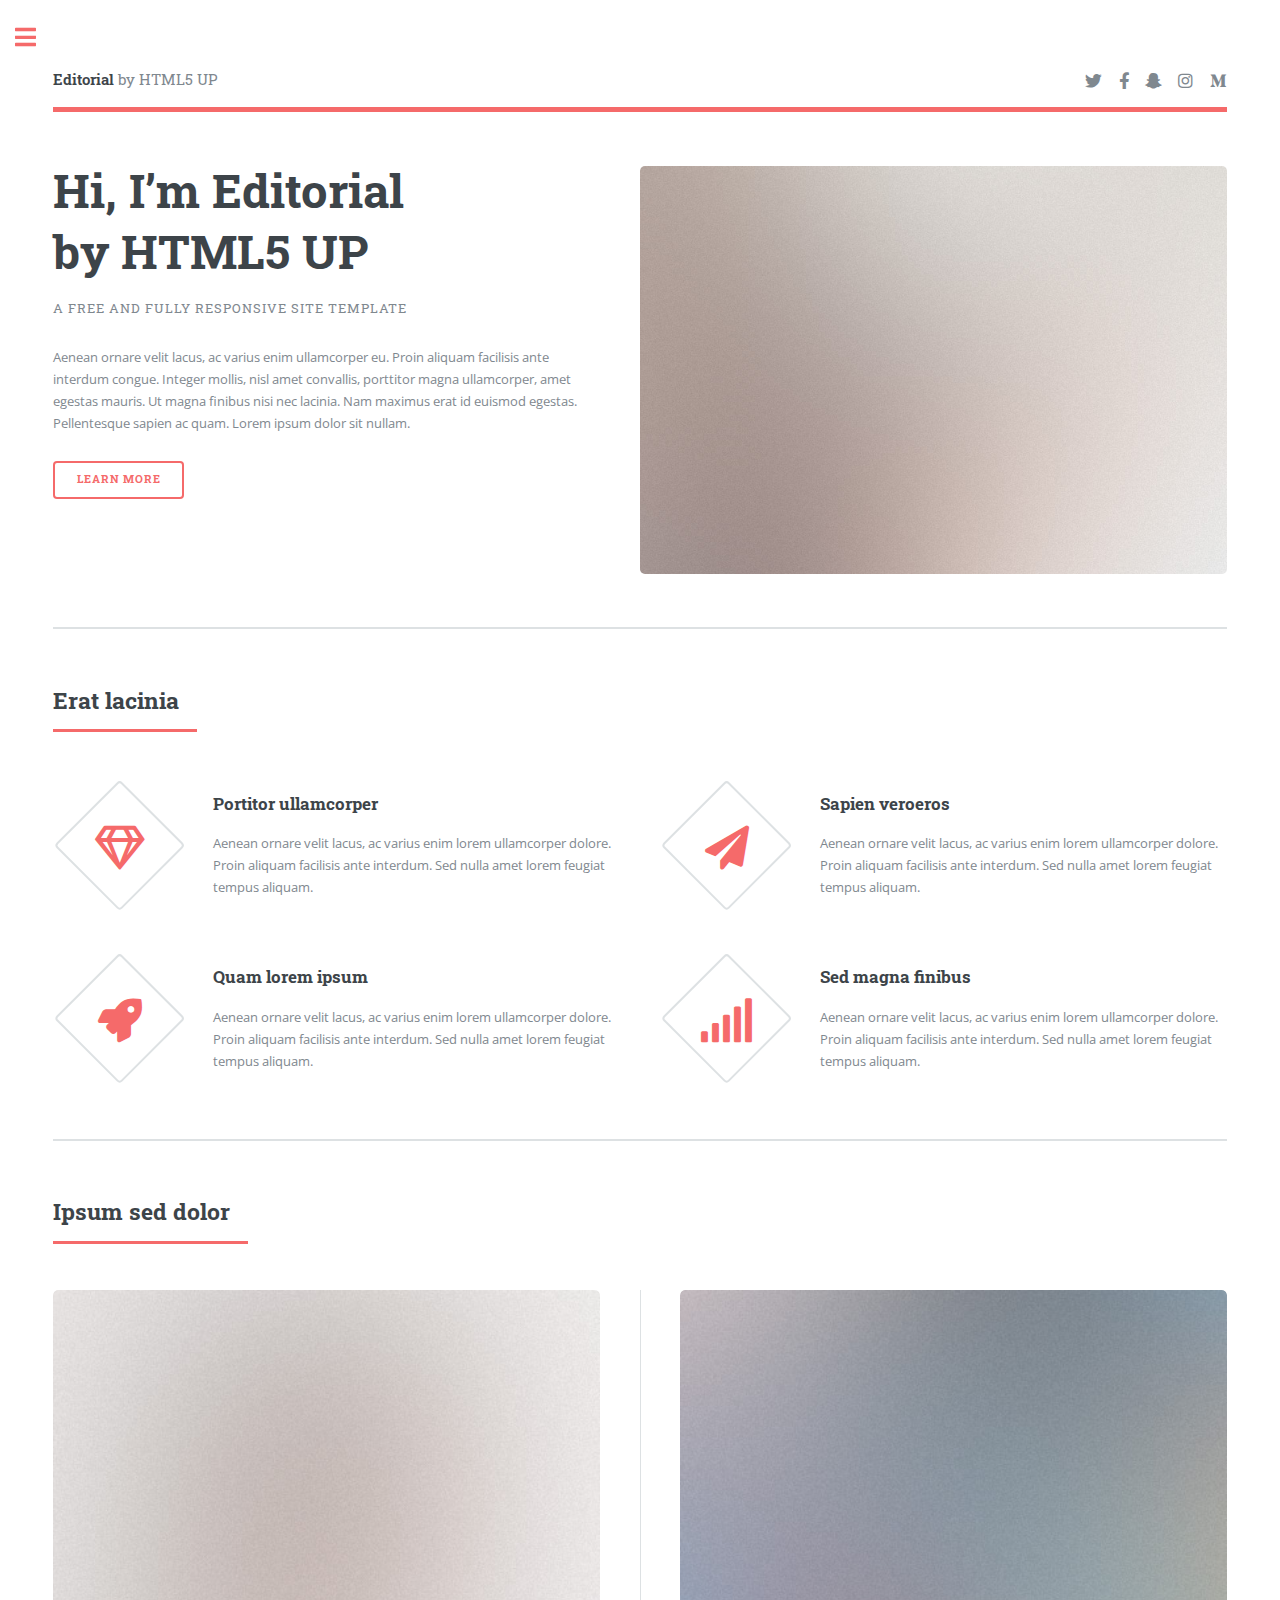
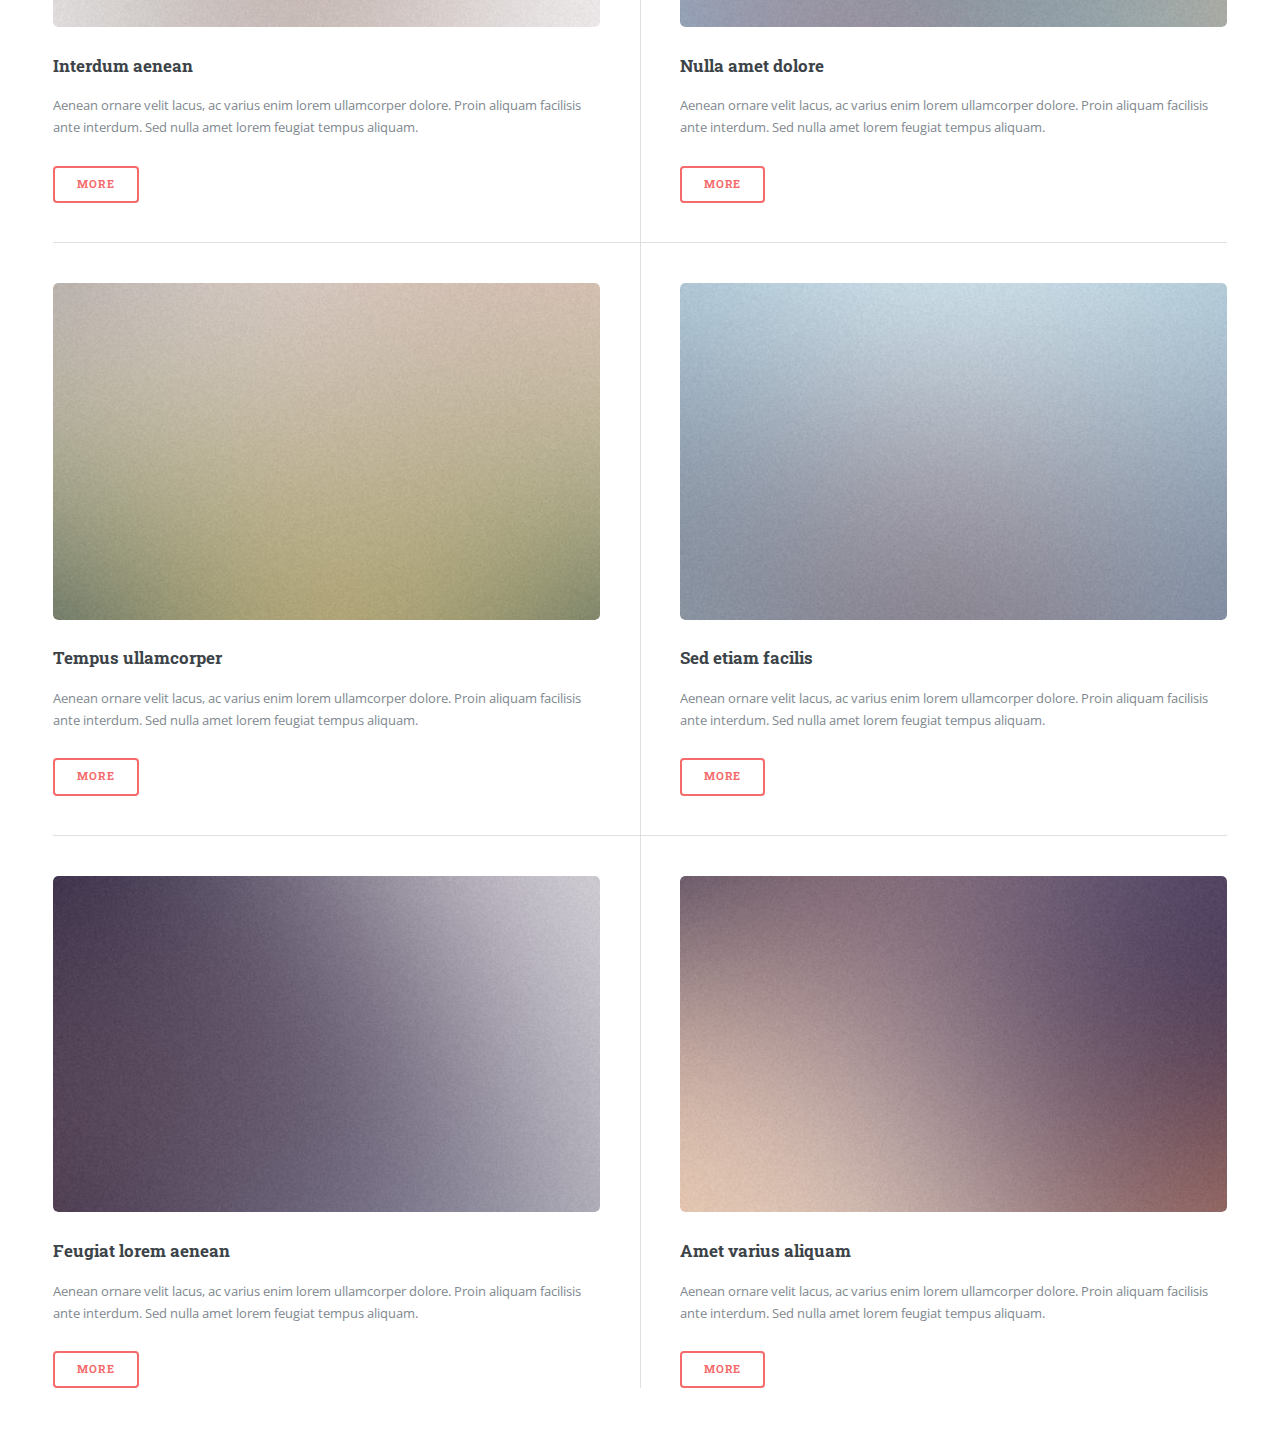
<file: index.html>
<!DOCTYPE HTML>
<!--
	Editorial by HTML5 UP
	html5up.net | @ajlkn
	Free for personal and commercial use under the CCA 3.0 license (html5up.net/license)
-->
<html>
	<head>
		<title>Editorial by HTML5 UP</title>
		<meta charset="utf-8" />
		<meta name="viewport" content="width=device-width, initial-scale=1, user-scalable=no" />
		<link rel="stylesheet" href="assets/css/main.css" />
	</head>
	<body class="is-preload">

		<!-- Wrapper -->
			<div id="wrapper">

				<!-- Main -->
					<div id="main">
						<div class="inner">

							<!-- Header -->
								<header id="header">
									<a href="index.html" class="logo"><strong>Editorial</strong> by HTML5 UP</a>
									<ul class="icons">
										<li><a href="#" class="icon brands fa-twitter"><span class="label">Twitter</span></a></li>
										<li><a href="#" class="icon brands fa-facebook-f"><span class="label">Facebook</span></a></li>
										<li><a href="#" class="icon brands fa-snapchat-ghost"><span class="label">Snapchat</span></a></li>
										<li><a href="#" class="icon brands fa-instagram"><span class="label">Instagram</span></a></li>
										<li><a href="#" class="icon brands fa-medium-m"><span class="label">Medium</span></a></li>
									</ul>
								</header>

							<!-- Banner -->
								<section id="banner">
									<div class="content">
										<header>
											<h1>Hi, I’m Editorial<br />
											by HTML5 UP</h1>
											<p>A free and fully responsive site template</p>
										</header>
										<p>Aenean ornare velit lacus, ac varius enim ullamcorper eu. Proin aliquam facilisis ante interdum congue. Integer mollis, nisl amet convallis, porttitor magna ullamcorper, amet egestas mauris. Ut magna finibus nisi nec lacinia. Nam maximus erat id euismod egestas. Pellentesque sapien ac quam. Lorem ipsum dolor sit nullam.</p>
										<ul class="actions">
											<li><a href="#" class="button big">Learn More</a></li>
										</ul>
									</div>
									<span class="image object">
										<img src="images/pic10.jpg" alt="" />
									</span>
								</section>

							<!-- Section -->
								<section>
									<header class="major">
										<h2>Erat lacinia</h2>
									</header>
									<div class="features">
										<article>
											<span class="icon fa-gem"></span>
											<div class="content">
												<h3>Portitor ullamcorper</h3>
												<p>Aenean ornare velit lacus, ac varius enim lorem ullamcorper dolore. Proin aliquam facilisis ante interdum. Sed nulla amet lorem feugiat tempus aliquam.</p>
											</div>
										</article>
										<article>
											<span class="icon solid fa-paper-plane"></span>
											<div class="content">
												<h3>Sapien veroeros</h3>
												<p>Aenean ornare velit lacus, ac varius enim lorem ullamcorper dolore. Proin aliquam facilisis ante interdum. Sed nulla amet lorem feugiat tempus aliquam.</p>
											</div>
										</article>
										<article>
											<span class="icon solid fa-rocket"></span>
											<div class="content">
												<h3>Quam lorem ipsum</h3>
												<p>Aenean ornare velit lacus, ac varius enim lorem ullamcorper dolore. Proin aliquam facilisis ante interdum. Sed nulla amet lorem feugiat tempus aliquam.</p>
											</div>
										</article>
										<article>
											<span class="icon solid fa-signal"></span>
											<div class="content">
												<h3>Sed magna finibus</h3>
												<p>Aenean ornare velit lacus, ac varius enim lorem ullamcorper dolore. Proin aliquam facilisis ante interdum. Sed nulla amet lorem feugiat tempus aliquam.</p>
											</div>
										</article>
									</div>
								</section>

							<!-- Section -->
								<section>
									<header class="major">
										<h2>Ipsum sed dolor</h2>
									</header>
									<div class="posts">
										<article>
											<a href="#" class="image"><img src="images/pic01.jpg" alt="" /></a>
											<h3>Interdum aenean</h3>
											<p>Aenean ornare velit lacus, ac varius enim lorem ullamcorper dolore. Proin aliquam facilisis ante interdum. Sed nulla amet lorem feugiat tempus aliquam.</p>
											<ul class="actions">
												<li><a href="#" class="button">More</a></li>
											</ul>
										</article>
										<article>
											<a href="#" class="image"><img src="images/pic02.jpg" alt="" /></a>
											<h3>Nulla amet dolore</h3>
											<p>Aenean ornare velit lacus, ac varius enim lorem ullamcorper dolore. Proin aliquam facilisis ante interdum. Sed nulla amet lorem feugiat tempus aliquam.</p>
											<ul class="actions">
												<li><a href="#" class="button">More</a></li>
											</ul>
										</article>
										<article>
											<a href="#" class="image"><img src="images/pic03.jpg" alt="" /></a>
											<h3>Tempus ullamcorper</h3>
											<p>Aenean ornare velit lacus, ac varius enim lorem ullamcorper dolore. Proin aliquam facilisis ante interdum. Sed nulla amet lorem feugiat tempus aliquam.</p>
											<ul class="actions">
												<li><a href="#" class="button">More</a></li>
											</ul>
										</article>
										<article>
											<a href="#" class="image"><img src="images/pic04.jpg" alt="" /></a>
											<h3>Sed etiam facilis</h3>
											<p>Aenean ornare velit lacus, ac varius enim lorem ullamcorper dolore. Proin aliquam facilisis ante interdum. Sed nulla amet lorem feugiat tempus aliquam.</p>
											<ul class="actions">
												<li><a href="#" class="button">More</a></li>
											</ul>
										</article>
										<article>
											<a href="#" class="image"><img src="images/pic05.jpg" alt="" /></a>
											<h3>Feugiat lorem aenean</h3>
											<p>Aenean ornare velit lacus, ac varius enim lorem ullamcorper dolore. Proin aliquam facilisis ante interdum. Sed nulla amet lorem feugiat tempus aliquam.</p>
											<ul class="actions">
												<li><a href="#" class="button">More</a></li>
											</ul>
										</article>
										<article>
											<a href="#" class="image"><img src="images/pic06.jpg" alt="" /></a>
											<h3>Amet varius aliquam</h3>
											<p>Aenean ornare velit lacus, ac varius enim lorem ullamcorper dolore. Proin aliquam facilisis ante interdum. Sed nulla amet lorem feugiat tempus aliquam.</p>
											<ul class="actions">
												<li><a href="#" class="button">More</a></li>
											</ul>
										</article>
									</div>
								</section>

						</div>
					</div>

				<!-- Sidebar -->
					<div id="sidebar">
						<div class="inner">

							<!-- Search -->
								<section id="search" class="alt">
									<form method="post" action="#">
										<input type="text" name="query" id="query" placeholder="Search" />
									</form>
								</section>

							<!-- Menu -->
								<nav id="menu">
									<header class="major">
										<h2>Menu</h2>
									</header>
									<ul>
										<li><a href="index.html">Homepage</a></li>
										<li><a href="generic.html">Generic</a></li>
										<li><a href="elements.html">Elements</a></li>
										<li>
											<span class="opener">Submenu</span>
											<ul>
												<li><a href="#">Lorem Dolor</a></li>
												<li><a href="#">Ipsum Adipiscing</a></li>
												<li><a href="#">Tempus Magna</a></li>
												<li><a href="#">Feugiat Veroeros</a></li>
											</ul>
										</li>
										<li><a href="#">Etiam Dolore</a></li>
										<li><a href="#">Adipiscing</a></li>
										<li>
											<span class="opener">Another Submenu</span>
											<ul>
												<li><a href="#">Lorem Dolor</a></li>
												<li><a href="#">Ipsum Adipiscing</a></li>
												<li><a href="#">Tempus Magna</a></li>
												<li><a href="#">Feugiat Veroeros</a></li>
											</ul>
										</li>
										<li><a href="#">Maximus Erat</a></li>
										<li><a href="#">Sapien Mauris</a></li>
										<li><a href="#">Amet Lacinia</a></li>
									</ul>
								</nav>

							<!-- Section -->
								<section>
									<header class="major">
										<h2>Ante interdum</h2>
									</header>
									<div class="mini-posts">
										<article>
											<a href="#" class="image"><img src="images/pic07.jpg" alt="" /></a>
											<p>Aenean ornare velit lacus, ac varius enim lorem ullamcorper dolore aliquam.</p>
										</article>
										<article>
											<a href="#" class="image"><img src="images/pic08.jpg" alt="" /></a>
											<p>Aenean ornare velit lacus, ac varius enim lorem ullamcorper dolore aliquam.</p>
										</article>
										<article>
											<a href="#" class="image"><img src="images/pic09.jpg" alt="" /></a>
											<p>Aenean ornare velit lacus, ac varius enim lorem ullamcorper dolore aliquam.</p>
										</article>
									</div>
									<ul class="actions">
										<li><a href="#" class="button">More</a></li>
									</ul>
								</section>

							<!-- Section -->
								<section>
									<header class="major">
										<h2>Get in touch</h2>
									</header>
									<p>Sed varius enim lorem ullamcorper dolore aliquam aenean ornare velit lacus, ac varius enim lorem ullamcorper dolore. Proin sed aliquam facilisis ante interdum. Sed nulla amet lorem feugiat tempus aliquam.</p>
									<ul class="contact">
										<li class="icon solid fa-envelope"><a href="#">information@untitled.tld</a></li>
										<li class="icon solid fa-phone">(000) 000-0000</li>
										<li class="icon solid fa-home">1234 Somewhere Road #8254<br />
										Nashville, TN 00000-0000</li>
									</ul>
								</section>

							<!-- Footer -->
								<footer id="footer">
									<p class="copyright">&copy; Untitled. All rights reserved. Demo Images: <a href="https://unsplash.com">Unsplash</a>. Design: <a href="https://html5up.net">HTML5 UP</a>.</p>
								</footer>

						</div>
					</div>

			</div>

		<!-- Scripts -->
			<script src="assets/js/jquery.min.js"></script>
			<script src="assets/js/browser.min.js"></script>
			<script src="assets/js/breakpoints.min.js"></script>
			<script src="assets/js/util.js"></script>
			<script src="assets/js/main.js"></script>

	</body>
</html>
</file>
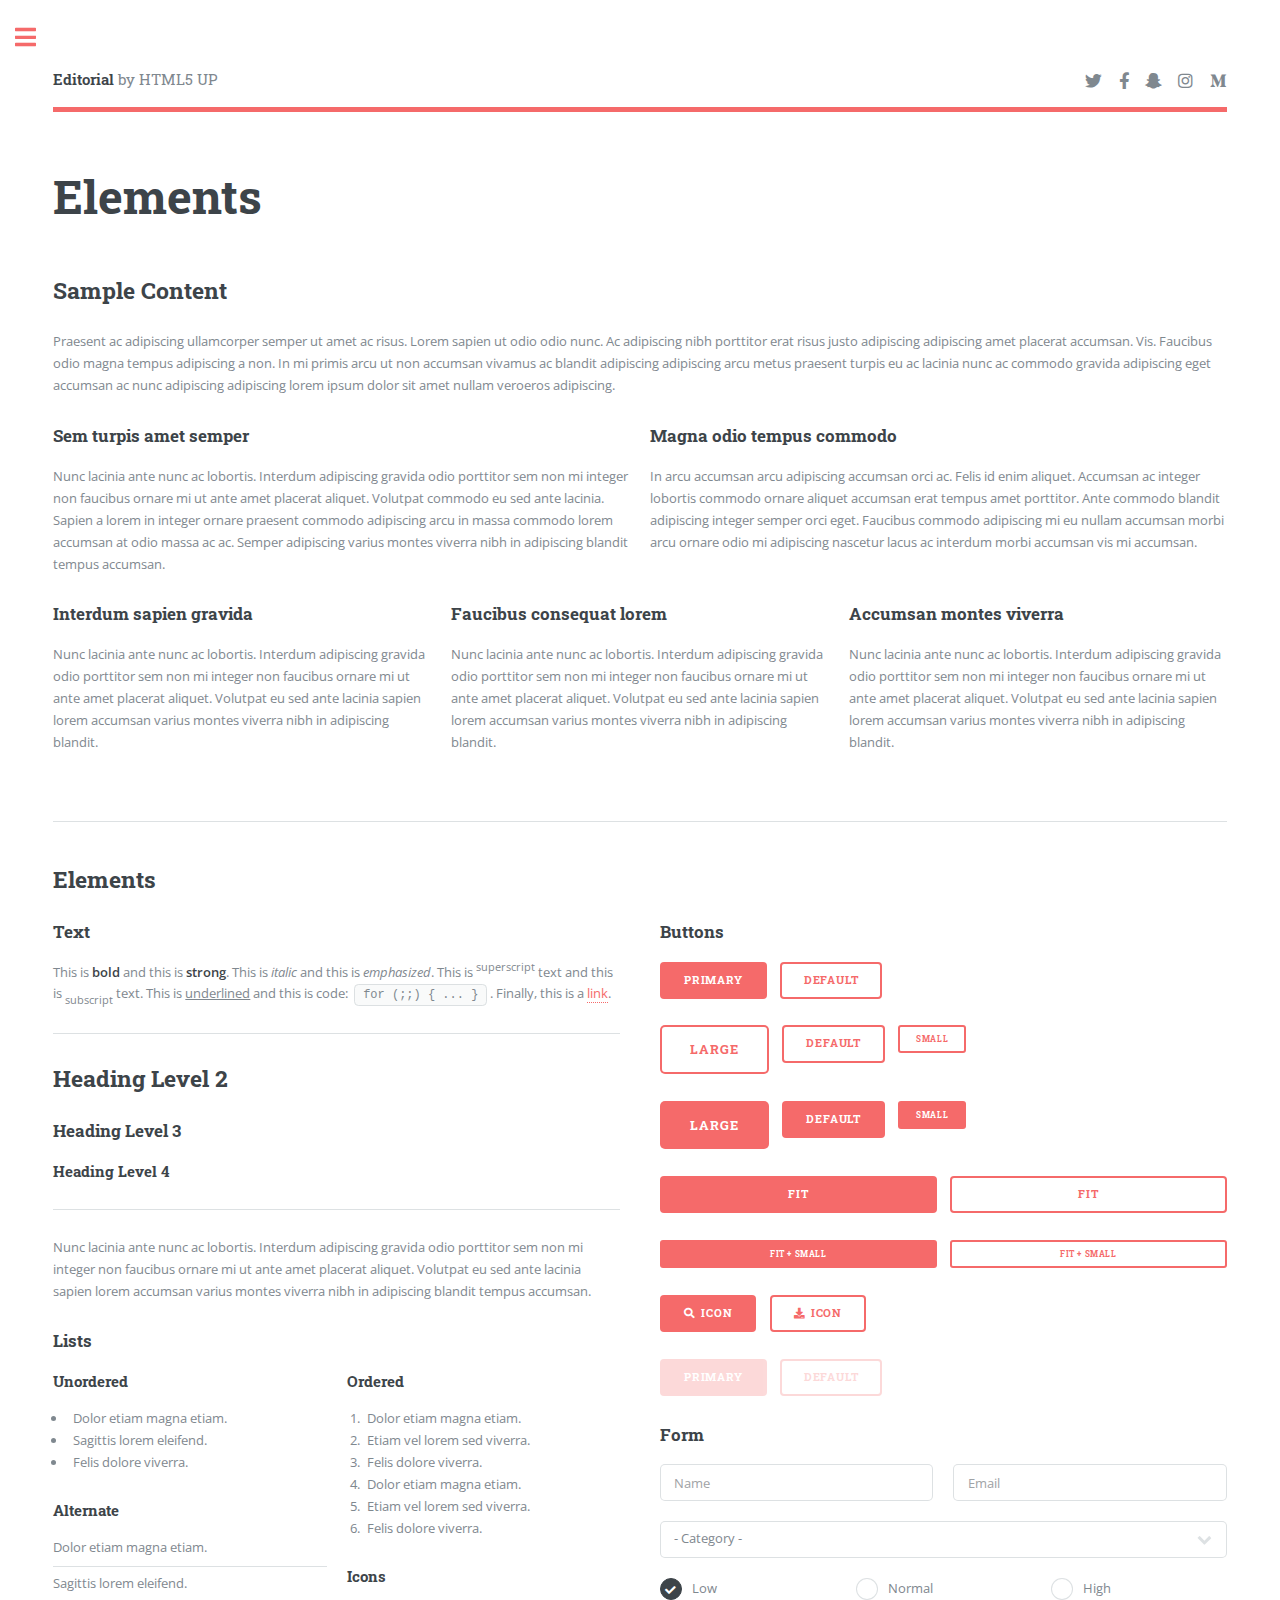
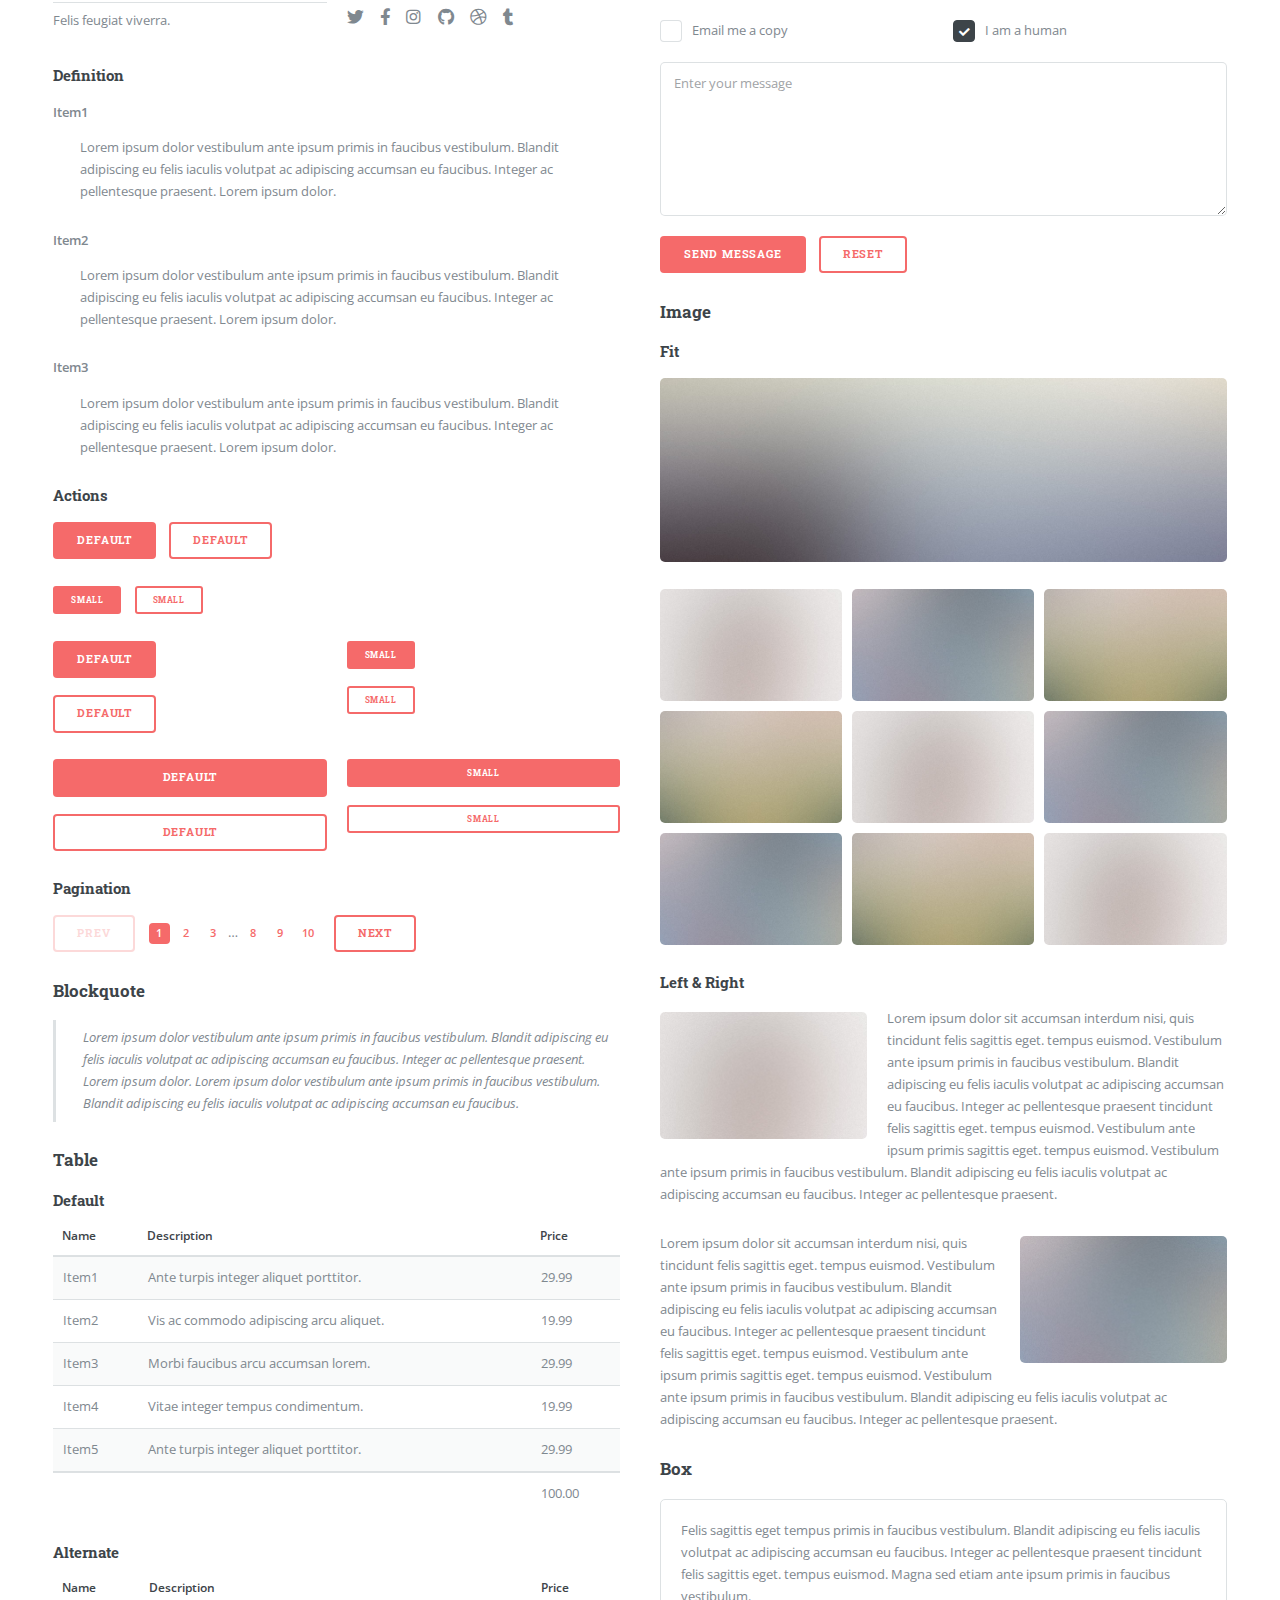
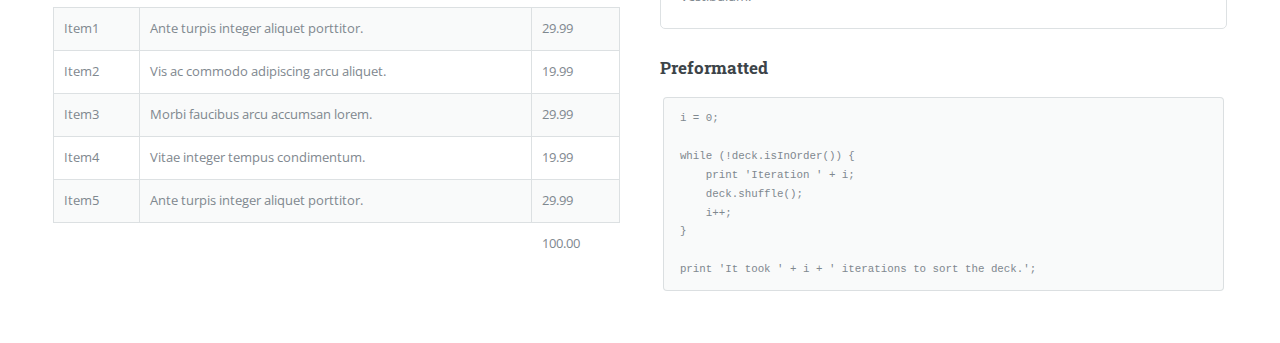
<file: elements.html>
<!DOCTYPE HTML>
<!--
	Editorial by HTML5 UP
	html5up.net | @ajlkn
	Free for personal and commercial use under the CCA 3.0 license (html5up.net/license)
-->
<html>
	<head>
		<title>Elements - Editorial by HTML5 UP</title>
		<meta charset="utf-8" />
		<meta name="viewport" content="width=device-width, initial-scale=1, user-scalable=no" />
		<link rel="stylesheet" href="assets/css/main.css" />
	</head>
	<body class="is-preload">

		<!-- Wrapper -->
			<div id="wrapper">

				<!-- Main -->
					<div id="main">
						<div class="inner">

							<!-- Header -->
								<header id="header">
									<a href="index.html" class="logo"><strong>Editorial</strong> by HTML5 UP</a>
									<ul class="icons">
										<li><a href="#" class="icon brands fa-twitter"><span class="label">Twitter</span></a></li>
										<li><a href="#" class="icon brands fa-facebook-f"><span class="label">Facebook</span></a></li>
										<li><a href="#" class="icon brands fa-snapchat-ghost"><span class="label">Snapchat</span></a></li>
										<li><a href="#" class="icon brands fa-instagram"><span class="label">Instagram</span></a></li>
										<li><a href="#" class="icon brands fa-medium-m"><span class="label">Medium</span></a></li>
									</ul>
								</header>

							<!-- Content -->
								<section>
									<header class="main">
										<h1>Elements</h1>
									</header>

									<!-- Content -->
										<h2 id="content">Sample Content</h2>
										<p>Praesent ac adipiscing ullamcorper semper ut amet ac risus. Lorem sapien ut odio odio nunc. Ac adipiscing nibh porttitor erat risus justo adipiscing adipiscing amet placerat accumsan. Vis. Faucibus odio magna tempus adipiscing a non. In mi primis arcu ut non accumsan vivamus ac blandit adipiscing adipiscing arcu metus praesent turpis eu ac lacinia nunc ac commodo gravida adipiscing eget accumsan ac nunc adipiscing adipiscing lorem ipsum dolor sit amet nullam veroeros adipiscing.</p>
										<div class="row">
											<div class="col-6 col-12-small">
												<h3>Sem turpis amet semper</h3>
												<p>Nunc lacinia ante nunc ac lobortis. Interdum adipiscing gravida odio porttitor sem non mi integer non faucibus ornare mi ut ante amet placerat aliquet. Volutpat commodo eu sed ante lacinia. Sapien a lorem in integer ornare praesent commodo adipiscing arcu in massa commodo lorem accumsan at odio massa ac ac. Semper adipiscing varius montes viverra nibh in adipiscing blandit tempus accumsan.</p>
											</div>
											<div class="col-6 col-12-small">
												<h3>Magna odio tempus commodo</h3>
												<p>In arcu accumsan arcu adipiscing accumsan orci ac. Felis id enim aliquet. Accumsan ac integer lobortis commodo ornare aliquet accumsan erat tempus amet porttitor. Ante commodo blandit adipiscing integer semper orci eget. Faucibus commodo adipiscing mi eu nullam accumsan morbi arcu ornare odio mi adipiscing nascetur lacus ac interdum morbi accumsan vis mi accumsan.</p>
											</div>
											<!-- Break -->
											<div class="col-4 col-12-medium">
												<h3>Interdum sapien gravida</h3>
												<p>Nunc lacinia ante nunc ac lobortis. Interdum adipiscing gravida odio porttitor sem non mi integer non faucibus ornare mi ut ante amet placerat aliquet. Volutpat eu sed ante lacinia sapien lorem accumsan varius montes viverra nibh in adipiscing blandit.</p>
											</div>
											<div class="col-4 col-12-medium">
												<h3>Faucibus consequat lorem</h3>
												<p>Nunc lacinia ante nunc ac lobortis. Interdum adipiscing gravida odio porttitor sem non mi integer non faucibus ornare mi ut ante amet placerat aliquet. Volutpat eu sed ante lacinia sapien lorem accumsan varius montes viverra nibh in adipiscing blandit.</p>
											</div>
											<div class="col-4 col-12-medium">
												<h3>Accumsan montes viverra</h3>
												<p>Nunc lacinia ante nunc ac lobortis. Interdum adipiscing gravida odio porttitor sem non mi integer non faucibus ornare mi ut ante amet placerat aliquet. Volutpat eu sed ante lacinia sapien lorem accumsan varius montes viverra nibh in adipiscing blandit.</p>
											</div>
										</div>

									<hr class="major" />

									<!-- Elements -->
										<h2 id="elements">Elements</h2>
										<div class="row gtr-200">
											<div class="col-6 col-12-medium">

												<!-- Text stuff -->
													<h3>Text</h3>
													<p>This is <b>bold</b> and this is <strong>strong</strong>. This is <i>italic</i> and this is <em>emphasized</em>.
													This is <sup>superscript</sup> text and this is <sub>subscript</sub> text.
													This is <u>underlined</u> and this is code: <code>for (;;) { ... }</code>.
													Finally, this is a <a href="#">link</a>.</p>
													<hr />
													<h2>Heading Level 2</h2>
													<h3>Heading Level 3</h3>
													<h4>Heading Level 4</h4>
													<hr />
													<p>Nunc lacinia ante nunc ac lobortis. Interdum adipiscing gravida odio porttitor sem non mi integer non faucibus ornare mi ut ante amet placerat aliquet. Volutpat eu sed ante lacinia sapien lorem accumsan varius montes viverra nibh in adipiscing blandit tempus accumsan.</p>

												<!-- Lists -->
													<h3>Lists</h3>
													<div class="row">
														<div class="col-6 col-12-small">

															<h4>Unordered</h4>
															<ul>
																<li>Dolor etiam magna etiam.</li>
																<li>Sagittis lorem eleifend.</li>
																<li>Felis dolore viverra.</li>
															</ul>

															<h4>Alternate</h4>
															<ul class="alt">
																<li>Dolor etiam magna etiam.</li>
																<li>Sagittis lorem eleifend.</li>
																<li>Felis feugiat viverra.</li>
															</ul>

														</div>
														<div class="col-6 col-12-small">

															<h4>Ordered</h4>
															<ol>
																<li>Dolor etiam magna etiam.</li>
																<li>Etiam vel lorem sed viverra.</li>
																<li>Felis dolore viverra.</li>
																<li>Dolor etiam magna etiam.</li>
																<li>Etiam vel lorem sed viverra.</li>
																<li>Felis dolore viverra.</li>
															</ol>

															<h4>Icons</h4>
															<ul class="icons">
																<li><a href="#" class="icon brands fa-twitter"><span class="label">Twitter</span></a></li>
																<li><a href="#" class="icon brands fa-facebook-f"><span class="label">Facebook</span></a></li>
																<li><a href="#" class="icon brands fa-instagram"><span class="label">Instagram</span></a></li>
																<li><a href="#" class="icon brands fa-github"><span class="label">Github</span></a></li>
																<li><a href="#" class="icon brands fa-dribbble"><span class="label">Dribbble</span></a></li>
																<li><a href="#" class="icon brands fa-tumblr"><span class="label">Tumblr</span></a></li>
															</ul>

														</div>
													</div>
													<h4>Definition</h4>
													<dl>
														<dt>Item1</dt>
														<dd>
															<p>Lorem ipsum dolor vestibulum ante ipsum primis in faucibus vestibulum. Blandit adipiscing eu felis iaculis volutpat ac adipiscing accumsan eu faucibus. Integer ac pellentesque praesent. Lorem ipsum dolor.</p>
														</dd>
														<dt>Item2</dt>
														<dd>
															<p>Lorem ipsum dolor vestibulum ante ipsum primis in faucibus vestibulum. Blandit adipiscing eu felis iaculis volutpat ac adipiscing accumsan eu faucibus. Integer ac pellentesque praesent. Lorem ipsum dolor.</p>
														</dd>
														<dt>Item3</dt>
														<dd>
															<p>Lorem ipsum dolor vestibulum ante ipsum primis in faucibus vestibulum. Blandit adipiscing eu felis iaculis volutpat ac adipiscing accumsan eu faucibus. Integer ac pellentesque praesent. Lorem ipsum dolor.</p>
														</dd>
													</dl>

													<h4>Actions</h4>
													<ul class="actions">
														<li><a href="#" class="button primary">Default</a></li>
														<li><a href="#" class="button">Default</a></li>
													</ul>
													<ul class="actions small">
														<li><a href="#" class="button primary small">Small</a></li>
														<li><a href="#" class="button small">Small</a></li>
													</ul>
													<div class="row">
														<div class="col-6 col-12-small">
															<ul class="actions stacked">
																<li><a href="#" class="button primary">Default</a></li>
																<li><a href="#" class="button">Default</a></li>
															</ul>
														</div>
														<div class="col-6 col-12-small">
															<ul class="actions stacked">
																<li><a href="#" class="button primary small">Small</a></li>
																<li><a href="#" class="button small">Small</a></li>
															</ul>
														</div>
														<div class="col-6 col-12-small">
															<ul class="actions stacked">
																<li><a href="#" class="button primary fit">Default</a></li>
																<li><a href="#" class="button fit">Default</a></li>
															</ul>
														</div>
														<div class="col-6 col-12-small">
															<ul class="actions stacked">
																<li><a href="#" class="button primary small fit">Small</a></li>
																<li><a href="#" class="button small fit">Small</a></li>
															</ul>
														</div>
													</div>

													<h4>Pagination</h4>
													<ul class="pagination">
														<li><span class="button disabled">Prev</span></li>
														<li><a href="#" class="page active">1</a></li>
														<li><a href="#" class="page">2</a></li>
														<li><a href="#" class="page">3</a></li>
														<li><span>&hellip;</span></li>
														<li><a href="#" class="page">8</a></li>
														<li><a href="#" class="page">9</a></li>
														<li><a href="#" class="page">10</a></li>
														<li><a href="#" class="button">Next</a></li>
													</ul>

												<!-- Blockquote -->
													<h3>Blockquote</h3>
													<blockquote>Lorem ipsum dolor vestibulum ante ipsum primis in faucibus vestibulum. Blandit adipiscing eu felis iaculis volutpat ac adipiscing accumsan eu faucibus. Integer ac pellentesque praesent. Lorem ipsum dolor. Lorem ipsum dolor vestibulum ante ipsum primis in faucibus vestibulum. Blandit adipiscing eu felis iaculis volutpat ac adipiscing accumsan eu faucibus.</blockquote>

												<!-- Table -->
													<h3>Table</h3>

													<h4>Default</h4>
													<div class="table-wrapper">
														<table>
															<thead>
																<tr>
																	<th>Name</th>
																	<th>Description</th>
																	<th>Price</th>
																</tr>
															</thead>
															<tbody>
																<tr>
																	<td>Item1</td>
																	<td>Ante turpis integer aliquet porttitor.</td>
																	<td>29.99</td>
																</tr>
																<tr>
																	<td>Item2</td>
																	<td>Vis ac commodo adipiscing arcu aliquet.</td>
																	<td>19.99</td>
																</tr>
																<tr>
																	<td>Item3</td>
																	<td> Morbi faucibus arcu accumsan lorem.</td>
																	<td>29.99</td>
																</tr>
																<tr>
																	<td>Item4</td>
																	<td>Vitae integer tempus condimentum.</td>
																	<td>19.99</td>
																</tr>
																<tr>
																	<td>Item5</td>
																	<td>Ante turpis integer aliquet porttitor.</td>
																	<td>29.99</td>
																</tr>
															</tbody>
															<tfoot>
																<tr>
																	<td colspan="2"></td>
																	<td>100.00</td>
																</tr>
															</tfoot>
														</table>
													</div>

													<h4>Alternate</h4>
													<div class="table-wrapper">
														<table class="alt">
															<thead>
																<tr>
																	<th>Name</th>
																	<th>Description</th>
																	<th>Price</th>
																</tr>
															</thead>
															<tbody>
																<tr>
																	<td>Item1</td>
																	<td>Ante turpis integer aliquet porttitor.</td>
																	<td>29.99</td>
																</tr>
																<tr>
																	<td>Item2</td>
																	<td>Vis ac commodo adipiscing arcu aliquet.</td>
																	<td>19.99</td>
																</tr>
																<tr>
																	<td>Item3</td>
																	<td> Morbi faucibus arcu accumsan lorem.</td>
																	<td>29.99</td>
																</tr>
																<tr>
																	<td>Item4</td>
																	<td>Vitae integer tempus condimentum.</td>
																	<td>19.99</td>
																</tr>
																<tr>
																	<td>Item5</td>
																	<td>Ante turpis integer aliquet porttitor.</td>
																	<td>29.99</td>
																</tr>
															</tbody>
															<tfoot>
																<tr>
																	<td colspan="2"></td>
																	<td>100.00</td>
																</tr>
															</tfoot>
														</table>
													</div>

											</div>
											<div class="col-6 col-12-medium">

												<!-- Buttons -->
													<h3>Buttons</h3>
													<ul class="actions">
														<li><a href="#" class="button primary">Primary</a></li>
														<li><a href="#" class="button">Default</a></li>
													</ul>
													<ul class="actions">
														<li><a href="#" class="button large">Large</a></li>
														<li><a href="#" class="button">Default</a></li>
														<li><a href="#" class="button small">Small</a></li>
													</ul>
													<ul class="actions">
														<li><a href="#" class="button primary large">Large</a></li>
														<li><a href="#" class="button primary">Default</a></li>
														<li><a href="#" class="button primary small">Small</a></li>
													</ul>
													<ul class="actions fit">
														<li><a href="#" class="button primary fit">Fit</a></li>
														<li><a href="#" class="button fit">Fit</a></li>
													</ul>
													<ul class="actions fit small">
														<li><a href="#" class="button primary fit small">Fit + Small</a></li>
														<li><a href="#" class="button fit small">Fit + Small</a></li>
													</ul>
													<ul class="actions">
														<li><a href="#" class="button primary icon solid fa-search">Icon</a></li>
														<li><a href="#" class="button icon solid fa-download">Icon</a></li>
													</ul>
													<ul class="actions">
														<li><span class="button primary disabled">Primary</span></li>
														<li><span class="button disabled">Default</span></li>
													</ul>

												<!-- Form -->
													<h3>Form</h3>

													<form method="post" action="#">
														<div class="row gtr-uniform">
															<div class="col-6 col-12-xsmall">
																<input type="text" name="demo-name" id="demo-name" value="" placeholder="Name" />
															</div>
															<div class="col-6 col-12-xsmall">
																<input type="email" name="demo-email" id="demo-email" value="" placeholder="Email" />
															</div>
															<!-- Break -->
															<div class="col-12">
																<select name="demo-category" id="demo-category">
																	<option value="">- Category -</option>
																	<option value="1">Manufacturing</option>
																	<option value="1">Shipping</option>
																	<option value="1">Administration</option>
																	<option value="1">Human Resources</option>
																</select>
															</div>
															<!-- Break -->
															<div class="col-4 col-12-small">
																<input type="radio" id="demo-priority-low" name="demo-priority" checked>
																<label for="demo-priority-low">Low</label>
															</div>
															<div class="col-4 col-12-small">
																<input type="radio" id="demo-priority-normal" name="demo-priority">
																<label for="demo-priority-normal">Normal</label>
															</div>
															<div class="col-4 col-12-small">
																<input type="radio" id="demo-priority-high" name="demo-priority">
																<label for="demo-priority-high">High</label>
															</div>
															<!-- Break -->
															<div class="col-6 col-12-small">
																<input type="checkbox" id="demo-copy" name="demo-copy">
																<label for="demo-copy">Email me a copy</label>
															</div>
															<div class="col-6 col-12-small">
																<input type="checkbox" id="demo-human" name="demo-human" checked>
																<label for="demo-human">I am a human</label>
															</div>
															<!-- Break -->
															<div class="col-12">
																<textarea name="demo-message" id="demo-message" placeholder="Enter your message" rows="6"></textarea>
															</div>
															<!-- Break -->
															<div class="col-12">
																<ul class="actions">
																	<li><input type="submit" value="Send Message" class="primary" /></li>
																	<li><input type="reset" value="Reset" /></li>
																</ul>
															</div>
														</div>
													</form>

												<!-- Image -->
													<h3>Image</h3>

													<h4>Fit</h4>
													<span class="image fit"><img src="images/pic11.jpg" alt="" /></span>
													<div class="box alt">
														<div class="row gtr-50 gtr-uniform">
															<div class="col-4"><span class="image fit"><img src="images/pic01.jpg" alt="" /></span></div>
															<div class="col-4"><span class="image fit"><img src="images/pic02.jpg" alt="" /></span></div>
															<div class="col-4"><span class="image fit"><img src="images/pic03.jpg" alt="" /></span></div>
															<!-- Break -->
															<div class="col-4"><span class="image fit"><img src="images/pic03.jpg" alt="" /></span></div>
															<div class="col-4"><span class="image fit"><img src="images/pic01.jpg" alt="" /></span></div>
															<div class="col-4"><span class="image fit"><img src="images/pic02.jpg" alt="" /></span></div>
															<!-- Break -->
															<div class="col-4"><span class="image fit"><img src="images/pic02.jpg" alt="" /></span></div>
															<div class="col-4"><span class="image fit"><img src="images/pic03.jpg" alt="" /></span></div>
															<div class="col-4"><span class="image fit"><img src="images/pic01.jpg" alt="" /></span></div>
														</div>
													</div>

													<h4>Left &amp; Right</h4>
													<p><span class="image left"><img src="images/pic01.jpg" alt="" /></span>Lorem ipsum dolor sit accumsan interdum nisi, quis tincidunt felis sagittis eget. tempus euismod. Vestibulum ante ipsum primis in faucibus vestibulum. Blandit adipiscing eu felis iaculis volutpat ac adipiscing accumsan eu faucibus. Integer ac pellentesque praesent tincidunt felis sagittis eget. tempus euismod. Vestibulum ante ipsum primis sagittis eget. tempus euismod. Vestibulum ante ipsum primis in faucibus vestibulum. Blandit adipiscing eu felis iaculis volutpat ac adipiscing accumsan eu faucibus. Integer ac pellentesque praesent.</p>
													<p><span class="image right"><img src="images/pic02.jpg" alt="" /></span>Lorem ipsum dolor sit accumsan interdum nisi, quis tincidunt felis sagittis eget. tempus euismod. Vestibulum ante ipsum primis in faucibus vestibulum. Blandit adipiscing eu felis iaculis volutpat ac adipiscing accumsan eu faucibus. Integer ac pellentesque praesent tincidunt felis sagittis eget. tempus euismod. Vestibulum ante ipsum primis sagittis eget. tempus euismod. Vestibulum ante ipsum primis in faucibus vestibulum. Blandit adipiscing eu felis iaculis volutpat ac adipiscing accumsan eu faucibus. Integer ac pellentesque praesent.</p>

												<!-- Box -->
													<h3>Box</h3>
													<div class="box">
														<p>Felis sagittis eget tempus primis in faucibus vestibulum. Blandit adipiscing eu felis iaculis volutpat ac adipiscing accumsan eu faucibus. Integer ac pellentesque praesent tincidunt felis sagittis eget. tempus euismod. Magna sed etiam ante ipsum primis in faucibus vestibulum.</p>
													</div>

												<!-- Preformatted Code -->
													<h3>Preformatted</h3>
													<pre><code>i = 0;

while (!deck.isInOrder()) {
    print 'Iteration ' + i;
    deck.shuffle();
    i++;
}

print 'It took ' + i + ' iterations to sort the deck.';
</code></pre>

											</div>
										</div>

								</section>

						</div>
					</div>

				<!-- Sidebar -->
					<div id="sidebar">
						<div class="inner">

							<!-- Search -->
								<section id="search" class="alt">
									<form method="post" action="#">
										<input type="text" name="query" id="query" placeholder="Search" />
									</form>
								</section>

							<!-- Menu -->
								<nav id="menu">
									<header class="major">
										<h2>Menu</h2>
									</header>
									<ul>
										<li><a href="index.html">Homepage</a></li>
										<li><a href="generic.html">Generic</a></li>
										<li><a href="elements.html">Elements</a></li>
										<li>
											<span class="opener">Submenu</span>
											<ul>
												<li><a href="#">Lorem Dolor</a></li>
												<li><a href="#">Ipsum Adipiscing</a></li>
												<li><a href="#">Tempus Magna</a></li>
												<li><a href="#">Feugiat Veroeros</a></li>
											</ul>
										</li>
										<li><a href="#">Etiam Dolore</a></li>
										<li><a href="#">Adipiscing</a></li>
										<li>
											<span class="opener">Another Submenu</span>
											<ul>
												<li><a href="#">Lorem Dolor</a></li>
												<li><a href="#">Ipsum Adipiscing</a></li>
												<li><a href="#">Tempus Magna</a></li>
												<li><a href="#">Feugiat Veroeros</a></li>
											</ul>
										</li>
										<li><a href="#">Maximus Erat</a></li>
										<li><a href="#">Sapien Mauris</a></li>
										<li><a href="#">Amet Lacinia</a></li>
									</ul>
								</nav>

							<!-- Section -->
								<section>
									<header class="major">
										<h2>Ante interdum</h2>
									</header>
									<div class="mini-posts">
										<article>
											<a href="#" class="image"><img src="images/pic07.jpg" alt="" /></a>
											<p>Aenean ornare velit lacus, ac varius enim lorem ullamcorper dolore aliquam.</p>
										</article>
										<article>
											<a href="#" class="image"><img src="images/pic08.jpg" alt="" /></a>
											<p>Aenean ornare velit lacus, ac varius enim lorem ullamcorper dolore aliquam.</p>
										</article>
										<article>
											<a href="#" class="image"><img src="images/pic09.jpg" alt="" /></a>
											<p>Aenean ornare velit lacus, ac varius enim lorem ullamcorper dolore aliquam.</p>
										</article>
									</div>
									<ul class="actions">
										<li><a href="#" class="button">More</a></li>
									</ul>
								</section>

							<!-- Section -->
								<section>
									<header class="major">
										<h2>Get in touch</h2>
									</header>
									<p>Sed varius enim lorem ullamcorper dolore aliquam aenean ornare velit lacus, ac varius enim lorem ullamcorper dolore. Proin sed aliquam facilisis ante interdum. Sed nulla amet lorem feugiat tempus aliquam.</p>
									<ul class="contact">
										<li class="icon solid fa-envelope"><a href="#">information@untitled.tld</a></li>
										<li class="icon solid fa-phone">(000) 000-0000</li>
										<li class="icon solid fa-home">1234 Somewhere Road #8254<br />
										Nashville, TN 00000-0000</li>
									</ul>
								</section>

							<!-- Footer -->
								<footer id="footer">
									<p class="copyright">&copy; Untitled. All rights reserved. Demo Images: <a href="https://unsplash.com">Unsplash</a>. Design: <a href="https://html5up.net">HTML5 UP</a>.</p>
								</footer>

						</div>
					</div>

			</div>

		<!-- Scripts -->
			<script src="assets/js/jquery.min.js"></script>
			<script src="assets/js/browser.min.js"></script>
			<script src="assets/js/breakpoints.min.js"></script>
			<script src="assets/js/util.js"></script>
			<script src="assets/js/main.js"></script>

	</body>
</html>
</file>
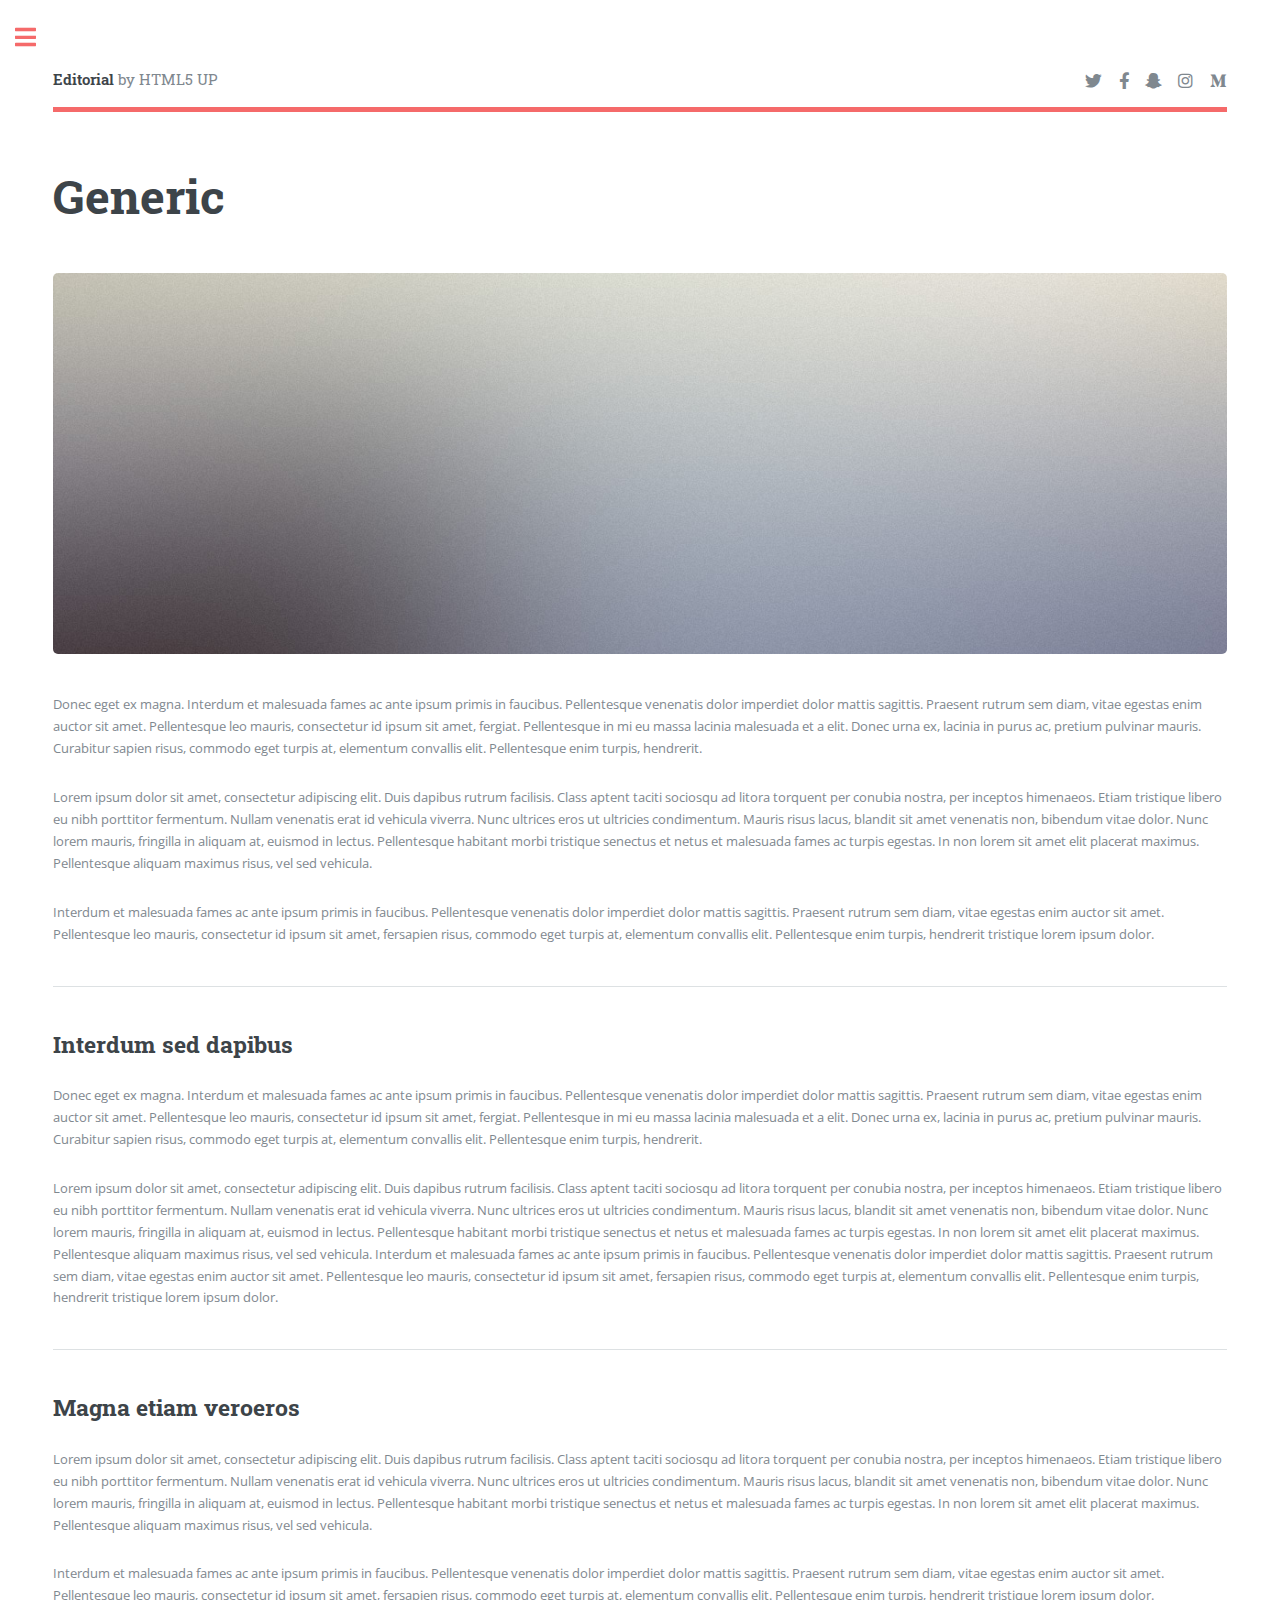
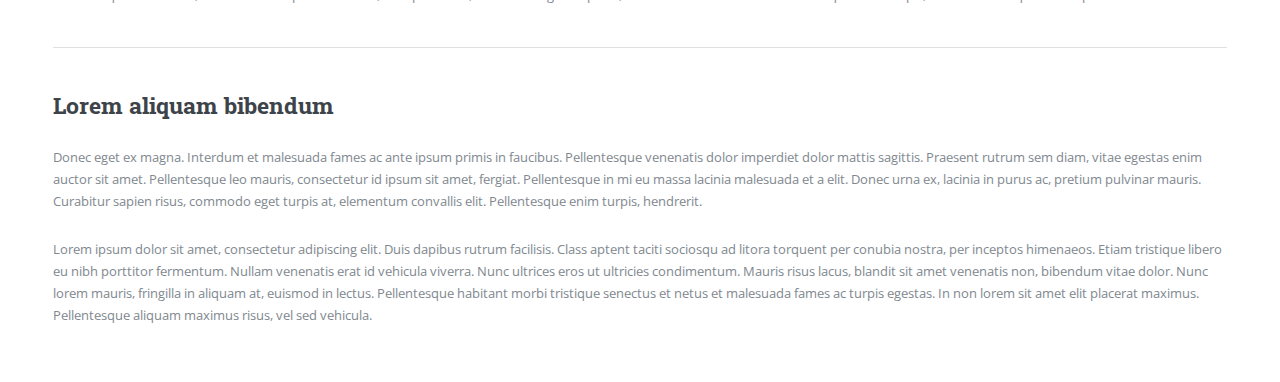
<file: generic.html>
<!DOCTYPE HTML>
<!--
	Editorial by HTML5 UP
	html5up.net | @ajlkn
	Free for personal and commercial use under the CCA 3.0 license (html5up.net/license)
-->
<html>
	<head>
		<title>Generic - Editorial by HTML5 UP</title>
		<meta charset="utf-8" />
		<meta name="viewport" content="width=device-width, initial-scale=1, user-scalable=no" />
		<link rel="stylesheet" href="assets/css/main.css" />
	</head>
	<body class="is-preload">

		<!-- Wrapper -->
			<div id="wrapper">

				<!-- Main -->
					<div id="main">
						<div class="inner">

							<!-- Header -->
								<header id="header">
									<a href="index.html" class="logo"><strong>Editorial</strong> by HTML5 UP</a>
									<ul class="icons">
										<li><a href="#" class="icon brands fa-twitter"><span class="label">Twitter</span></a></li>
										<li><a href="#" class="icon brands fa-facebook-f"><span class="label">Facebook</span></a></li>
										<li><a href="#" class="icon brands fa-snapchat-ghost"><span class="label">Snapchat</span></a></li>
										<li><a href="#" class="icon brands fa-instagram"><span class="label">Instagram</span></a></li>
										<li><a href="#" class="icon brands fa-medium-m"><span class="label">Medium</span></a></li>
									</ul>
								</header>

							<!-- Content -->
								<section>
									<header class="main">
										<h1>Generic</h1>
									</header>

									<span class="image main"><img src="images/pic11.jpg" alt="" /></span>

									<p>Donec eget ex magna. Interdum et malesuada fames ac ante ipsum primis in faucibus. Pellentesque venenatis dolor imperdiet dolor mattis sagittis. Praesent rutrum sem diam, vitae egestas enim auctor sit amet. Pellentesque leo mauris, consectetur id ipsum sit amet, fergiat. Pellentesque in mi eu massa lacinia malesuada et a elit. Donec urna ex, lacinia in purus ac, pretium pulvinar mauris. Curabitur sapien risus, commodo eget turpis at, elementum convallis elit. Pellentesque enim turpis, hendrerit.</p>
									<p>Lorem ipsum dolor sit amet, consectetur adipiscing elit. Duis dapibus rutrum facilisis. Class aptent taciti sociosqu ad litora torquent per conubia nostra, per inceptos himenaeos. Etiam tristique libero eu nibh porttitor fermentum. Nullam venenatis erat id vehicula viverra. Nunc ultrices eros ut ultricies condimentum. Mauris risus lacus, blandit sit amet venenatis non, bibendum vitae dolor. Nunc lorem mauris, fringilla in aliquam at, euismod in lectus. Pellentesque habitant morbi tristique senectus et netus et malesuada fames ac turpis egestas. In non lorem sit amet elit placerat maximus. Pellentesque aliquam maximus risus, vel sed vehicula.</p>
									<p>Interdum et malesuada fames ac ante ipsum primis in faucibus. Pellentesque venenatis dolor imperdiet dolor mattis sagittis. Praesent rutrum sem diam, vitae egestas enim auctor sit amet. Pellentesque leo mauris, consectetur id ipsum sit amet, fersapien risus, commodo eget turpis at, elementum convallis elit. Pellentesque enim turpis, hendrerit tristique lorem ipsum dolor.</p>

									<hr class="major" />

									<h2>Interdum sed dapibus</h2>
									<p>Donec eget ex magna. Interdum et malesuada fames ac ante ipsum primis in faucibus. Pellentesque venenatis dolor imperdiet dolor mattis sagittis. Praesent rutrum sem diam, vitae egestas enim auctor sit amet. Pellentesque leo mauris, consectetur id ipsum sit amet, fergiat. Pellentesque in mi eu massa lacinia malesuada et a elit. Donec urna ex, lacinia in purus ac, pretium pulvinar mauris. Curabitur sapien risus, commodo eget turpis at, elementum convallis elit. Pellentesque enim turpis, hendrerit.</p>
									<p>Lorem ipsum dolor sit amet, consectetur adipiscing elit. Duis dapibus rutrum facilisis. Class aptent taciti sociosqu ad litora torquent per conubia nostra, per inceptos himenaeos. Etiam tristique libero eu nibh porttitor fermentum. Nullam venenatis erat id vehicula viverra. Nunc ultrices eros ut ultricies condimentum. Mauris risus lacus, blandit sit amet venenatis non, bibendum vitae dolor. Nunc lorem mauris, fringilla in aliquam at, euismod in lectus. Pellentesque habitant morbi tristique senectus et netus et malesuada fames ac turpis egestas. In non lorem sit amet elit placerat maximus. Pellentesque aliquam maximus risus, vel sed vehicula. Interdum et malesuada fames ac ante ipsum primis in faucibus. Pellentesque venenatis dolor imperdiet dolor mattis sagittis. Praesent rutrum sem diam, vitae egestas enim auctor sit amet. Pellentesque leo mauris, consectetur id ipsum sit amet, fersapien risus, commodo eget turpis at, elementum convallis elit. Pellentesque enim turpis, hendrerit tristique lorem ipsum dolor.</p>

									<hr class="major" />

									<h2>Magna etiam veroeros</h2>
									<p>Lorem ipsum dolor sit amet, consectetur adipiscing elit. Duis dapibus rutrum facilisis. Class aptent taciti sociosqu ad litora torquent per conubia nostra, per inceptos himenaeos. Etiam tristique libero eu nibh porttitor fermentum. Nullam venenatis erat id vehicula viverra. Nunc ultrices eros ut ultricies condimentum. Mauris risus lacus, blandit sit amet venenatis non, bibendum vitae dolor. Nunc lorem mauris, fringilla in aliquam at, euismod in lectus. Pellentesque habitant morbi tristique senectus et netus et malesuada fames ac turpis egestas. In non lorem sit amet elit placerat maximus. Pellentesque aliquam maximus risus, vel sed vehicula.</p>
									<p>Interdum et malesuada fames ac ante ipsum primis in faucibus. Pellentesque venenatis dolor imperdiet dolor mattis sagittis. Praesent rutrum sem diam, vitae egestas enim auctor sit amet. Pellentesque leo mauris, consectetur id ipsum sit amet, fersapien risus, commodo eget turpis at, elementum convallis elit. Pellentesque enim turpis, hendrerit tristique lorem ipsum dolor.</p>

									<hr class="major" />

									<h2>Lorem aliquam bibendum</h2>
									<p>Donec eget ex magna. Interdum et malesuada fames ac ante ipsum primis in faucibus. Pellentesque venenatis dolor imperdiet dolor mattis sagittis. Praesent rutrum sem diam, vitae egestas enim auctor sit amet. Pellentesque leo mauris, consectetur id ipsum sit amet, fergiat. Pellentesque in mi eu massa lacinia malesuada et a elit. Donec urna ex, lacinia in purus ac, pretium pulvinar mauris. Curabitur sapien risus, commodo eget turpis at, elementum convallis elit. Pellentesque enim turpis, hendrerit.</p>
									<p>Lorem ipsum dolor sit amet, consectetur adipiscing elit. Duis dapibus rutrum facilisis. Class aptent taciti sociosqu ad litora torquent per conubia nostra, per inceptos himenaeos. Etiam tristique libero eu nibh porttitor fermentum. Nullam venenatis erat id vehicula viverra. Nunc ultrices eros ut ultricies condimentum. Mauris risus lacus, blandit sit amet venenatis non, bibendum vitae dolor. Nunc lorem mauris, fringilla in aliquam at, euismod in lectus. Pellentesque habitant morbi tristique senectus et netus et malesuada fames ac turpis egestas. In non lorem sit amet elit placerat maximus. Pellentesque aliquam maximus risus, vel sed vehicula.</p>

								</section>

						</div>
					</div>

				<!-- Sidebar -->
					<div id="sidebar">
						<div class="inner">

							<!-- Search -->
								<section id="search" class="alt">
									<form method="post" action="#">
										<input type="text" name="query" id="query" placeholder="Search" />
									</form>
								</section>

							<!-- Menu -->
								<nav id="menu">
									<header class="major">
										<h2>Menu</h2>
									</header>
									<ul>
										<li><a href="index.html">Homepage</a></li>
										<li><a href="generic.html">Generic</a></li>
										<li><a href="elements.html">Elements</a></li>
										<li>
											<span class="opener">Submenu</span>
											<ul>
												<li><a href="#">Lorem Dolor</a></li>
												<li><a href="#">Ipsum Adipiscing</a></li>
												<li><a href="#">Tempus Magna</a></li>
												<li><a href="#">Feugiat Veroeros</a></li>
											</ul>
										</li>
										<li><a href="#">Etiam Dolore</a></li>
										<li><a href="#">Adipiscing</a></li>
										<li>
											<span class="opener">Another Submenu</span>
											<ul>
												<li><a href="#">Lorem Dolor</a></li>
												<li><a href="#">Ipsum Adipiscing</a></li>
												<li><a href="#">Tempus Magna</a></li>
												<li><a href="#">Feugiat Veroeros</a></li>
											</ul>
										</li>
										<li><a href="#">Maximus Erat</a></li>
										<li><a href="#">Sapien Mauris</a></li>
										<li><a href="#">Amet Lacinia</a></li>
									</ul>
								</nav>

							<!-- Section -->
								<section>
									<header class="major">
										<h2>Ante interdum</h2>
									</header>
									<div class="mini-posts">
										<article>
											<a href="#" class="image"><img src="images/pic07.jpg" alt="" /></a>
											<p>Aenean ornare velit lacus, ac varius enim lorem ullamcorper dolore aliquam.</p>
										</article>
										<article>
											<a href="#" class="image"><img src="images/pic08.jpg" alt="" /></a>
											<p>Aenean ornare velit lacus, ac varius enim lorem ullamcorper dolore aliquam.</p>
										</article>
										<article>
											<a href="#" class="image"><img src="images/pic09.jpg" alt="" /></a>
											<p>Aenean ornare velit lacus, ac varius enim lorem ullamcorper dolore aliquam.</p>
										</article>
									</div>
									<ul class="actions">
										<li><a href="#" class="button">More</a></li>
									</ul>
								</section>

							<!-- Section -->
								<section>
									<header class="major">
										<h2>Get in touch</h2>
									</header>
									<p>Sed varius enim lorem ullamcorper dolore aliquam aenean ornare velit lacus, ac varius enim lorem ullamcorper dolore. Proin sed aliquam facilisis ante interdum. Sed nulla amet lorem feugiat tempus aliquam.</p>
									<ul class="contact">
										<li class="icon solid fa-envelope"><a href="#">information@untitled.tld</a></li>
										<li class="icon solid fa-phone">(000) 000-0000</li>
										<li class="icon solid fa-home">1234 Somewhere Road #8254<br />
										Nashville, TN 00000-0000</li>
									</ul>
								</section>

							<!-- Footer -->
								<footer id="footer">
									<p class="copyright">&copy; Untitled. All rights reserved. Demo Images: <a href="https://unsplash.com">Unsplash</a>. Design: <a href="https://html5up.net">HTML5 UP</a>.</p>
								</footer>

						</div>
					</div>

			</div>

		<!-- Scripts -->
			<script src="assets/js/jquery.min.js"></script>
			<script src="assets/js/browser.min.js"></script>
			<script src="assets/js/breakpoints.min.js"></script>
			<script src="assets/js/util.js"></script>
			<script src="assets/js/main.js"></script>

	</body>
</html>
</file>
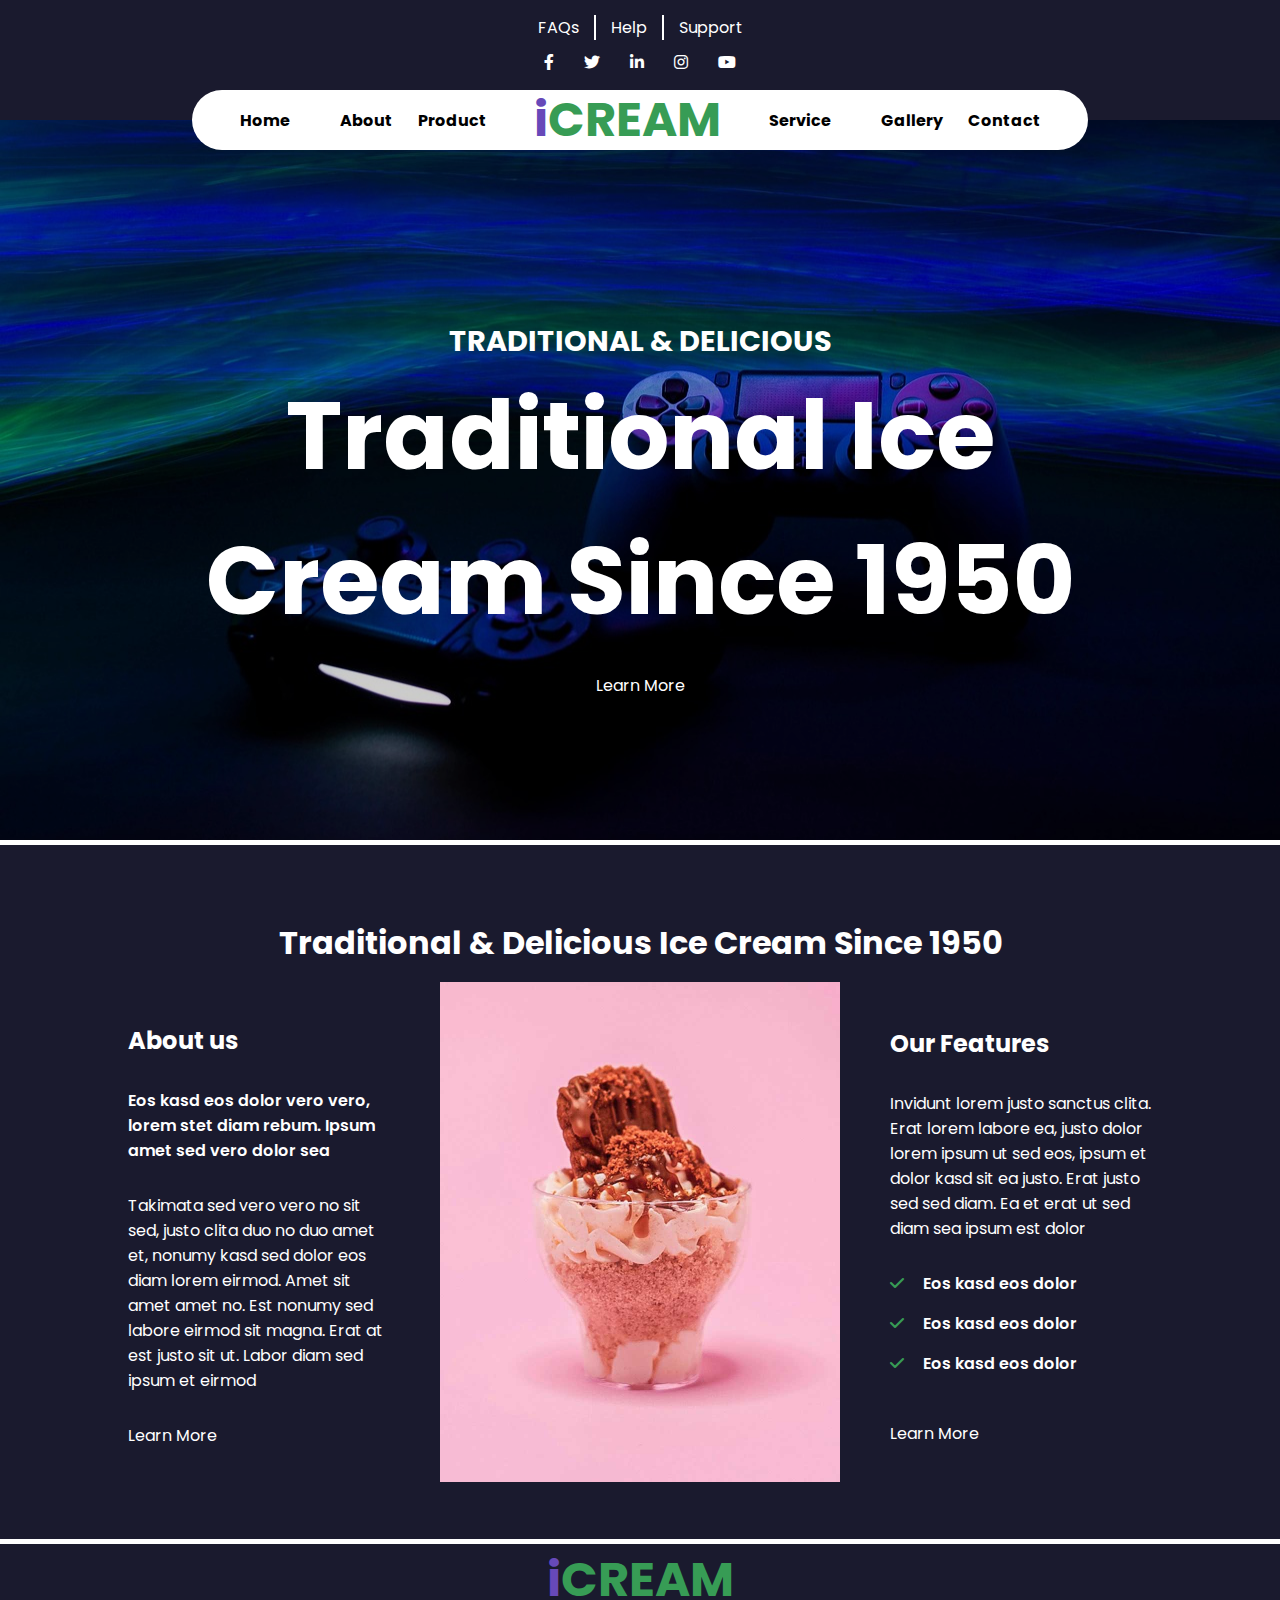
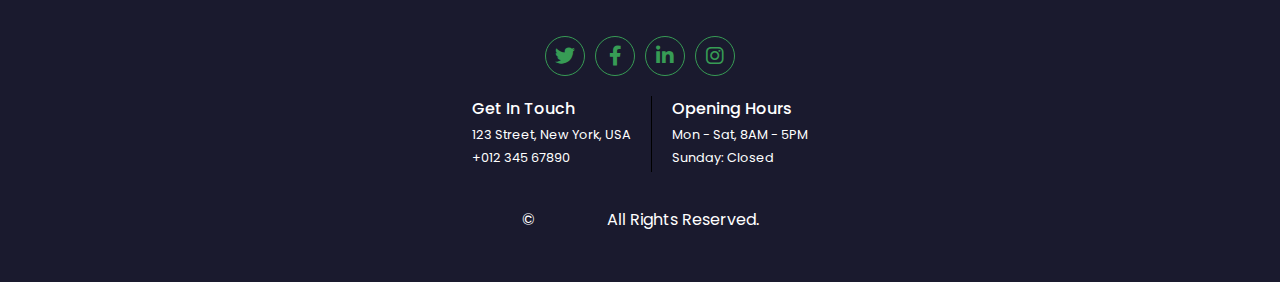
<file: index..html>
<!DOCTYPE html>
<html lang="en">
<head>
    <meta charset="UTF-8">
    <meta name="viewport" content="width=device-width, initial-scale=1.0">
    <title>ICream</title>
    <link rel="stylesheet" href="icream.css">
    <link rel="stylesheet" href="https://cdnjs.cloudflare.com/ajax/libs/font-awesome/6.0.0-beta3/css/all.min.css">
</head>
<body>

    <header>
        <div class="usefull-links">
            <nav>
                <ul id="help">
                    <li><a href="#">FAQs</a></li>
                    <li><a href="#">Help</a></li>
                    <li><a href="#">Support</a></li>
                </ul>
                <ul>
                    <li><a href="#"><i class="fa-brands fa-facebook-f"></i></a></li>
                    <li><a href="#"><i class="fa-brands fa-twitter"></i></a></li>
                    <li><a href="#"><i class="fa-brands fa-linkedin-in"></a></i>
                    <li><a href="#"><i class="fa-brands fa-instagram"></a></i>
                    <li><a href="#"><i class="fa-brands fa-youtube"></a></i>
                </ul>
            </nav>
        </div>
        <div class="nav-bar">
            <nav class="nav-left">
                <ul>
                    <li><a href="#">Home</li></a></li>
                    <li><a href="#"><li>About</li></a></li>
                    <li><a href="#">Product</a></li>
                </ul>
            </nav>
            <div class="logo">
                <h1>iCREAM</h1>
            </div>
            <nav class="nav-left">
                <ul>
                    <li><a href="#">Service</li></a></li>
                    <li><a href="#"><li>Gallery</li></a></li>
                    <li><a href="#">Contact</a></li>
                </ul>
        </div>
    </header>

    <main>
        <section class="tradition">
            <div class="background-img">
            </div>
            <div class="text-container">
                <h6>TRADITIONAL & DELICIOUS</h6>
                <h2>Traditional Ice</h2>
                <h2>Cream Since 1950</h2>
                <a href="#"  class="btn-pink center">Learn More</a>
            </div>
        </section>
        <section class="info-container">
            <h2>Traditional & Delicious Ice Cream Since 1950</h2>
            <div class="info">
                <div class="about-us">
                    <h2>About us</h2>
                    <p class="p-600">
                        Eos kasd eos dolor vero vero, lorem stet diam rebum. Ipsum amet sed vero dolor sea
                    </p>
                    <p>
                        Takimata sed vero vero no sit sed, justo clita duo no duo amet et, nonumy kasd sed dolor eos diam lorem eirmod. Amet sit amet amet no. Est nonumy sed labore eirmod sit magna. Erat at est justo sit ut. Labor diam sed ipsum et eirmod
                    </p>
                    <a href="#" class="btn-blue">Learn More</a>
                </div>
                <div class="img-container">
                    <img src="images/about.jpg" alt="about">
                </div>
                <div class="our-features">
                    <h2>Our Features</h2>
                    <p>
                        Invidunt lorem justo sanctus clita. Erat lorem labore ea, justo dolor lorem ipsum ut sed eos, ipsum et dolor kasd sit ea justo. Erat justo sed sed diam. Ea et erat ut sed diam sea ipsum est dolor
                    </p>
                    <ul>
                        <li>
                            <i class="fa-solid fa-check"></i> <span class="p-600">Eos kasd eos dolor</span>
                        </li>
                        <li>
                            <i class="fa-solid fa-check"></i> <span class="p-600">Eos kasd eos dolor</span>
                        </li>
                        <li>
                            <i class="fa-solid fa-check"></i> <span class="p-600">Eos kasd eos dolor</span>
                        </li>
                    </ul>
                    <a href="#" class="btn-pink">Learn More</a>
                </div>
            </div>
        </section>
    </main>
    <footer>
        <div class="logo">
            <h1>iCREAM</h1>
        </div>

        <ul>
            <li><a href="#"><i class="fa-brands fa-twitter"></i></a></li>
            <li><a href="#"><i class="fa-brands fa-facebook-f"></i></a></li>
            <li><a href="#"><i class="fa-brands fa-linkedin-in"></a></i>
            <li><a href="#"><i class="fa-brands fa-instagram"></a></i>
        </ul>
        <div class="contacts">
            <div class="address">
                <h6>Get In Touch</h6>
                <p>123 Street, New York, USA</p>
                <p>+012 345 67890</p>
            </div>
            <div class="opening-hours">
                <h6>Opening Hours</h6>
                <p>Mon - Sat, 8AM - 5PM</p>
                <p>Sunday: Closed</p>
            </div>
        </div>

        <p>© <span>Domain.</span> All Rights Reserved.</p>
    </footer> 
</body>
</html>
</file>
<file: icream.css>
@import url('https://fonts.googleapis.com/css2?family=Poppins:ital,wght@0,100;0,200;0,300;0,400;0,500;0,600;0,700;0,800;0,900;1,100;1,200;1,300;1,400;1,500;1,600;1,700;1,800;1,900&display=swap');


* {
    padding: 0;
    margin: 0;
    box-sizing: border-box;

}

a {
    color: inherit;
    text-decoration: none;
}
body {
    font-family: "Poppins", serif;
}

li {
    list-style: none;
}

header{
    position: relative;
}

.center {
    margin: 20px auto;
}

.p-600 {
    font-weight: 600;
}

.usefull-links {
    background-color: #1a1a2e;
    color: white;
    height: 120px;
}

.usefull-links nav {
    display: flex;
    flex-direction: column;
    padding-top: 15px;
    gap: 10px;
}

.usefull-links nav ul {
    display: flex;
    flex-direction: row;
    justify-content: center;

}

.usefull-links nav ul > li {
    padding: 0 15px;
}

#help li:nth-child(2) {
    border-left: 2px solid white;
    border-right: 2px solid white;
}

.nav-bar {
    justify-content: space-evenly;
    left: 50%; 
    transform: translateX(-50%);
    width: 70%;
    background-color: white;
    border-radius: 40px;
    display: flex;
    flex-direction: row;
    position: absolute;
    align-items: center;
    height: 60px;
    bottom: -30px;
}

.nav-bar nav ul {
    display: flex;
    flex-direction: row;
    gap: 25px;
    font-weight: 650;
}

.logo > h1 {
    font-size: 3rem;
    color: #379c55;
}

.logo h1::first-letter {
    color: #6749b9; 
}

.background-img {
    position: absolute;
    z-index: -2;
    width: 100vw;
    height: 80vh;
    background-image: url('images/game-console.jpg');
    background-repeat: no-repeat;
    background-size: cover;
    background-position: center 70%;
    filter: brightness(80%);
}

.tradition{
    height: 80vh;
}
.tradition .text-container {
    display: flex;
    flex-direction: column;
    justify-content: center;
    text-align: center;
    color: white;
}

.tradition .text-container > h6{
    font-size: 1.8rem;
    margin-top: 200px;
}

.tradition .text-container > h2{
    margin: 0 auto;
    font-size: 6rem;
}

.btn-dark-purple {
    width: fit-content;
    padding: 7px 15px;
    color: #fff;
    background-color: #1a1a2e;
    border: 1px solid #fff;
    border-color: #fff;
    border-radius: 20px;
}

.btn-dark-purple:hover {
    width: fit-content;
    padding: 7px 15px;
    color: #1a1a2e;;
    background-color: #fff;
    border: 1px transparent;
    border-radius: 20px;
}

.btn-green {
    width: fit-content;
    margin: 20px 0;
    padding: 7px 15px;
    color: #fff;
    background-color: #379c55;
    border: 1px transparent;
    border-radius: 20px;
}
.btn-green:hover {
    width: fit-content;
    padding: 7px 15px;
    color: #379c55;
    background-color: #fff;
    border: 1px transparent;
    border-radius: 20px;
}

.info-container {
    display: flex;
    flex-direction: column;
    justify-content: center;
    align-items: center;
    background-color: #1a1a2e;
    margin: auto;
    padding: 50px 0;
    border-top: 5px solid #fff;
}

.info-container p {
    color: #fff; 
}

.info-container > h2 {
    margin-bottom: 15px;
    color: #fff;
    font-size: 2rem;
    opacity: 100%;
}


.info-container > h2::before{
    content: "";
    display: block;
    width: 80px; 
    height: 4px;
    background-color: #1a1a2e;
    margin: 10px auto;
}

.info {
    display: flex;
    flex-direction: row;
    justify-content: center;
    align-items: center;
    gap: 50px;
    color: #fff;
    width: 80%;

}

.info.img-container {
    height: 100%
}

.info .img-container img {
    width: 400px;
    height: auto;
}

.info .about-us {
    width: 30%;
    display: flex;
    flex-direction: column;
    gap:30px;
    

}

.info .our-features {
    width: 30%;
    display: flex;
    flex-direction: column;
    gap:30px;
}

.info .our-features li {
    margin-bottom: 15px;
}

.info .our-features li > i {
    color: #379c55;
    margin-right: 15px;
}

footer {
    display: flex;
    flex-direction: column;
    justify-content: center;
    align-items: center;
    gap:15px;
    margin: 5px 0;
    background-color: #1a1a2e;
    color: #fff;

}

footer ul {
    display: flex;
    flex-direction: row;
    justify-content: center;
    align-items: center;
}

footer ul > li a {
    display: flex;
    width: 40px;
    height: 40px;
    align-items: center;
    justify-content: center;
    border: 1px solid #379c55;
    border-radius: 50%;
    border-color: #379c55;
    color: #379c55;
    font-size: 20px; 
    margin: 5px;
}

footer .contacts {
    display: flex;
    flex-direction: row;
    gap:20px;

}


footer .contacts h6 {
    font-size: 1rem;
    font-weight: 500;
}

footer .contacts p {
    font-size: 0.8rem;
    margin: 5px 0;
}

footer .opening-hours {
    border-left: 1px solid black;
    padding-left: 20px;
}

footer > p {
    margin-top: 20px;
    margin-bottom: 50px;
}

footer > p > span {
    color: #1a1a2e;;
}
</file>
<file: assets/css/main.css>
@import url(fontawesome-all.min.css);
@import url("https://fonts.googleapis.com/css?family=Open+Sans:400,600,400italic,600italic|Roboto+Slab:400,700");
/*
	Editorial by HTML5 UP
	html5up.net | @ajlkn
	Free for personal and commercial use under the CCA 3.0 license (html5up.net/license)
*/
html, body, div, span, applet, object,
iframe, h1, h2, h3, h4, h5, h6, p, blockquote,
pre, a, abbr, acronym, address, big, cite,
code, del, dfn, em, img, ins, kbd, q, s, samp,
small, strike, strong, sub, sup, tt, var, b,
u, i, center, dl, dt, dd, ol, ul, li, fieldset,
form, label, legend, table, caption, tbody,
tfoot, thead, tr, th, td, article, aside,
canvas, details, embed, figure, figcaption,
footer, header, hgroup, menu, nav, output, ruby,
section, summary, time, mark, audio, video {
  margin: 0;
  padding: 0;
  border: 0;
  font-size: 100%;
  font: inherit;
  vertical-align: baseline; }

article, aside, details, figcaption, figure,
footer, header, hgroup, menu, nav, section {
  display: block; }

body {
  line-height: 1; }

ol, ul {
  list-style: none; }

blockquote, q {
  quotes: none; }
  blockquote:before, blockquote:after, q:before, q:after {
    content: '';
    content: none; }

table {
  border-collapse: collapse;
  border-spacing: 0; }

body {
  -webkit-text-size-adjust: none; }

mark {
  background-color: transparent;
  color: inherit; }

input::-moz-focus-inner {
  border: 0;
  padding: 0; }

input, select, textarea {
  -moz-appearance: none;
  -webkit-appearance: none;
  -ms-appearance: none;
  appearance: none; }

/* Basic */
@-ms-viewport {
  width: device-width; }

body {
  -ms-overflow-style: scrollbar; }

@media screen and (max-width: 480px) {
  html, body {
    min-width: 320px; } }

html {
  box-sizing: border-box; }

*, *:before, *:after {
  box-sizing: inherit; }

body {
  background: #ffffff; }
  body.is-preload *, body.is-preload *:before, body.is-preload *:after, body.is-resizing *, body.is-resizing *:before, body.is-resizing *:after {
    -moz-animation: none !important;
    -webkit-animation: none !important;
    -ms-animation: none !important;
    animation: none !important;
    -moz-transition: none !important;
    -webkit-transition: none !important;
    -ms-transition: none !important;
    transition: none !important; }

/* Type */
body, input, select, textarea {
  color: #7f888f;
  font-family: "Open Sans", sans-serif;
  font-size: 13pt;
  font-weight: 400;
  line-height: 1.65; }
  @media screen and (max-width: 1680px) {
    body, input, select, textarea {
      font-size: 11pt; } }
  @media screen and (max-width: 1280px) {
    body, input, select, textarea {
      font-size: 10pt; } }
  @media screen and (max-width: 360px) {
    body, input, select, textarea {
      font-size: 9pt; } }

a {
  -moz-transition: color 0.2s ease-in-out, border-bottom-color 0.2s ease-in-out;
  -webkit-transition: color 0.2s ease-in-out, border-bottom-color 0.2s ease-in-out;
  -ms-transition: color 0.2s ease-in-out, border-bottom-color 0.2s ease-in-out;
  transition: color 0.2s ease-in-out, border-bottom-color 0.2s ease-in-out;
  border-bottom: dotted 1px;
  color: #f56a6a;
  text-decoration: none; }
  a:hover {
    border-bottom-color: #f56a6a;
    color: #f56a6a !important; }
    a:hover strong {
      color: inherit; }

strong, b {
  color: #3d4449;
  font-weight: 600; }

em, i {
  font-style: italic; }

p {
  margin: 0 0 2em 0; }

h1, h2, h3, h4, h5, h6 {
  color: #3d4449;
  font-family: "Roboto Slab", serif;
  font-weight: 700;
  line-height: 1.5;
  margin: 0 0 1em 0; }
  h1 a, h2 a, h3 a, h4 a, h5 a, h6 a {
    color: inherit;
    text-decoration: none;
    border-bottom: 0; }

h1 {
  font-size: 4em;
  margin: 0 0 0.5em 0;
  line-height: 1.3; }

h2 {
  font-size: 1.75em; }

h3 {
  font-size: 1.25em; }

h4 {
  font-size: 1.1em; }

h5 {
  font-size: 0.9em; }

h6 {
  font-size: 0.7em; }

@media screen and (max-width: 1680px) {
  h1 {
    font-size: 3.5em; } }

@media screen and (max-width: 980px) {
  h1 {
    font-size: 3.25em; } }

@media screen and (max-width: 736px) {
  h1 {
    font-size: 2em;
    line-height: 1.4; }
  h2 {
    font-size: 1.5em; } }

sub {
  font-size: 0.8em;
  position: relative;
  top: 0.5em; }

sup {
  font-size: 0.8em;
  position: relative;
  top: -0.5em; }

blockquote {
  border-left: solid 3px rgba(210, 215, 217, 0.75);
  font-style: italic;
  margin: 0 0 2em 0;
  padding: 0.5em 0 0.5em 2em; }

code {
  background: rgba(230, 235, 237, 0.25);
  border-radius: 0.375em;
  border: solid 1px rgba(210, 215, 217, 0.75);
  font-family: "Courier New", monospace;
  font-size: 0.9em;
  margin: 0 0.25em;
  padding: 0.25em 0.65em; }

pre {
  -webkit-overflow-scrolling: touch;
  font-family: "Courier New", monospace;
  font-size: 0.9em;
  margin: 0 0 2em 0; }
  pre code {
    display: block;
    line-height: 1.75;
    padding: 1em 1.5em;
    overflow-x: auto; }

hr {
  border: 0;
  border-bottom: solid 1px rgba(210, 215, 217, 0.75);
  margin: 2em 0; }
  hr.major {
    margin: 3em 0; }

.align-left {
  text-align: left; }

.align-center {
  text-align: center; }

.align-right {
  text-align: right; }

/* Row */
.row {
  display: flex;
  flex-wrap: wrap;
  box-sizing: border-box;
  align-items: stretch; }
  .row > * {
    box-sizing: border-box; }
  .row.gtr-uniform > * > :last-child {
    margin-bottom: 0; }
  .row.aln-left {
    justify-content: flex-start; }
  .row.aln-center {
    justify-content: center; }
  .row.aln-right {
    justify-content: flex-end; }
  .row.aln-top {
    align-items: flex-start; }
  .row.aln-middle {
    align-items: center; }
  .row.aln-bottom {
    align-items: flex-end; }
  .row > .imp {
    order: -1; }
  .row > .col-1 {
    width: 8.33333%; }
  .row > .off-1 {
    margin-left: 8.33333%; }
  .row > .col-2 {
    width: 16.66667%; }
  .row > .off-2 {
    margin-left: 16.66667%; }
  .row > .col-3 {
    width: 25%; }
  .row > .off-3 {
    margin-left: 25%; }
  .row > .col-4 {
    width: 33.33333%; }
  .row > .off-4 {
    margin-left: 33.33333%; }
  .row > .col-5 {
    width: 41.66667%; }
  .row > .off-5 {
    margin-left: 41.66667%; }
  .row > .col-6 {
    width: 50%; }
  .row > .off-6 {
    margin-left: 50%; }
  .row > .col-7 {
    width: 58.33333%; }
  .row > .off-7 {
    margin-left: 58.33333%; }
  .row > .col-8 {
    width: 66.66667%; }
  .row > .off-8 {
    margin-left: 66.66667%; }
  .row > .col-9 {
    width: 75%; }
  .row > .off-9 {
    margin-left: 75%; }
  .row > .col-10 {
    width: 83.33333%; }
  .row > .off-10 {
    margin-left: 83.33333%; }
  .row > .col-11 {
    width: 91.66667%; }
  .row > .off-11 {
    margin-left: 91.66667%; }
  .row > .col-12 {
    width: 100%; }
  .row > .off-12 {
    margin-left: 100%; }
  .row.gtr-0 {
    margin-top: 0;
    margin-left: 0em; }
    .row.gtr-0 > * {
      padding: 0 0 0 0em; }
    .row.gtr-0.gtr-uniform {
      margin-top: 0em; }
      .row.gtr-0.gtr-uniform > * {
        padding-top: 0em; }
  .row.gtr-25 {
    margin-top: 0;
    margin-left: -0.375em; }
    .row.gtr-25 > * {
      padding: 0 0 0 0.375em; }
    .row.gtr-25.gtr-uniform {
      margin-top: -0.375em; }
      .row.gtr-25.gtr-uniform > * {
        padding-top: 0.375em; }
  .row.gtr-50 {
    margin-top: 0;
    margin-left: -0.75em; }
    .row.gtr-50 > * {
      padding: 0 0 0 0.75em; }
    .row.gtr-50.gtr-uniform {
      margin-top: -0.75em; }
      .row.gtr-50.gtr-uniform > * {
        padding-top: 0.75em; }
  .row {
    margin-top: 0;
    margin-left: -1.5em; }
    .row > * {
      padding: 0 0 0 1.5em; }
    .row.gtr-uniform {
      margin-top: -1.5em; }
      .row.gtr-uniform > * {
        padding-top: 1.5em; }
  .row.gtr-150 {
    margin-top: 0;
    margin-left: -2.25em; }
    .row.gtr-150 > * {
      padding: 0 0 0 2.25em; }
    .row.gtr-150.gtr-uniform {
      margin-top: -2.25em; }
      .row.gtr-150.gtr-uniform > * {
        padding-top: 2.25em; }
  .row.gtr-200 {
    margin-top: 0;
    margin-left: -3em; }
    .row.gtr-200 > * {
      padding: 0 0 0 3em; }
    .row.gtr-200.gtr-uniform {
      margin-top: -3em; }
      .row.gtr-200.gtr-uniform > * {
        padding-top: 3em; }
  @media screen and (max-width: 1680px) {
    .row {
      display: flex;
      flex-wrap: wrap;
      box-sizing: border-box;
      align-items: stretch; }
      .row > * {
        box-sizing: border-box; }
      .row.gtr-uniform > * > :last-child {
        margin-bottom: 0; }
      .row.aln-left {
        justify-content: flex-start; }
      .row.aln-center {
        justify-content: center; }
      .row.aln-right {
        justify-content: flex-end; }
      .row.aln-top {
        align-items: flex-start; }
      .row.aln-middle {
        align-items: center; }
      .row.aln-bottom {
        align-items: flex-end; }
      .row > .imp-xlarge {
        order: -1; }
      .row > .col-1-xlarge {
        width: 8.33333%; }
      .row > .off-1-xlarge {
        margin-left: 8.33333%; }
      .row > .col-2-xlarge {
        width: 16.66667%; }
      .row > .off-2-xlarge {
        margin-left: 16.66667%; }
      .row > .col-3-xlarge {
        width: 25%; }
      .row > .off-3-xlarge {
        margin-left: 25%; }
      .row > .col-4-xlarge {
        width: 33.33333%; }
      .row > .off-4-xlarge {
        margin-left: 33.33333%; }
      .row > .col-5-xlarge {
        width: 41.66667%; }
      .row > .off-5-xlarge {
        margin-left: 41.66667%; }
      .row > .col-6-xlarge {
        width: 50%; }
      .row > .off-6-xlarge {
        margin-left: 50%; }
      .row > .col-7-xlarge {
        width: 58.33333%; }
      .row > .off-7-xlarge {
        margin-left: 58.33333%; }
      .row > .col-8-xlarge {
        width: 66.66667%; }
      .row > .off-8-xlarge {
        margin-left: 66.66667%; }
      .row > .col-9-xlarge {
        width: 75%; }
      .row > .off-9-xlarge {
        margin-left: 75%; }
      .row > .col-10-xlarge {
        width: 83.33333%; }
      .row > .off-10-xlarge {
        margin-left: 83.33333%; }
      .row > .col-11-xlarge {
        width: 91.66667%; }
      .row > .off-11-xlarge {
        margin-left: 91.66667%; }
      .row > .col-12-xlarge {
        width: 100%; }
      .row > .off-12-xlarge {
        margin-left: 100%; }
      .row.gtr-0 {
        margin-top: 0;
        margin-left: 0em; }
        .row.gtr-0 > * {
          padding: 0 0 0 0em; }
        .row.gtr-0.gtr-uniform {
          margin-top: 0em; }
          .row.gtr-0.gtr-uniform > * {
            padding-top: 0em; }
      .row.gtr-25 {
        margin-top: 0;
        margin-left: -0.375em; }
        .row.gtr-25 > * {
          padding: 0 0 0 0.375em; }
        .row.gtr-25.gtr-uniform {
          margin-top: -0.375em; }
          .row.gtr-25.gtr-uniform > * {
            padding-top: 0.375em; }
      .row.gtr-50 {
        margin-top: 0;
        margin-left: -0.75em; }
        .row.gtr-50 > * {
          padding: 0 0 0 0.75em; }
        .row.gtr-50.gtr-uniform {
          margin-top: -0.75em; }
          .row.gtr-50.gtr-uniform > * {
            padding-top: 0.75em; }
      .row {
        margin-top: 0;
        margin-left: -1.5em; }
        .row > * {
          padding: 0 0 0 1.5em; }
        .row.gtr-uniform {
          margin-top: -1.5em; }
          .row.gtr-uniform > * {
            padding-top: 1.5em; }
      .row.gtr-150 {
        margin-top: 0;
        margin-left: -2.25em; }
        .row.gtr-150 > * {
          padding: 0 0 0 2.25em; }
        .row.gtr-150.gtr-uniform {
          margin-top: -2.25em; }
          .row.gtr-150.gtr-uniform > * {
            padding-top: 2.25em; }
      .row.gtr-200 {
        margin-top: 0;
        margin-left: -3em; }
        .row.gtr-200 > * {
          padding: 0 0 0 3em; }
        .row.gtr-200.gtr-uniform {
          margin-top: -3em; }
          .row.gtr-200.gtr-uniform > * {
            padding-top: 3em; } }
  @media screen and (max-width: 1280px) {
    .row {
      display: flex;
      flex-wrap: wrap;
      box-sizing: border-box;
      align-items: stretch; }
      .row > * {
        box-sizing: border-box; }
      .row.gtr-uniform > * > :last-child {
        margin-bottom: 0; }
      .row.aln-left {
        justify-content: flex-start; }
      .row.aln-center {
        justify-content: center; }
      .row.aln-right {
        justify-content: flex-end; }
      .row.aln-top {
        align-items: flex-start; }
      .row.aln-middle {
        align-items: center; }
      .row.aln-bottom {
        align-items: flex-end; }
      .row > .imp-large {
        order: -1; }
      .row > .col-1-large {
        width: 8.33333%; }
      .row > .off-1-large {
        margin-left: 8.33333%; }
      .row > .col-2-large {
        width: 16.66667%; }
      .row > .off-2-large {
        margin-left: 16.66667%; }
      .row > .col-3-large {
        width: 25%; }
      .row > .off-3-large {
        margin-left: 25%; }
      .row > .col-4-large {
        width: 33.33333%; }
      .row > .off-4-large {
        margin-left: 33.33333%; }
      .row > .col-5-large {
        width: 41.66667%; }
      .row > .off-5-large {
        margin-left: 41.66667%; }
      .row > .col-6-large {
        width: 50%; }
      .row > .off-6-large {
        margin-left: 50%; }
      .row > .col-7-large {
        width: 58.33333%; }
      .row > .off-7-large {
        margin-left: 58.33333%; }
      .row > .col-8-large {
        width: 66.66667%; }
      .row > .off-8-large {
        margin-left: 66.66667%; }
      .row > .col-9-large {
        width: 75%; }
      .row > .off-9-large {
        margin-left: 75%; }
      .row > .col-10-large {
        width: 83.33333%; }
      .row > .off-10-large {
        margin-left: 83.33333%; }
      .row > .col-11-large {
        width: 91.66667%; }
      .row > .off-11-large {
        margin-left: 91.66667%; }
      .row > .col-12-large {
        width: 100%; }
      .row > .off-12-large {
        margin-left: 100%; }
      .row.gtr-0 {
        margin-top: 0;
        margin-left: 0em; }
        .row.gtr-0 > * {
          padding: 0 0 0 0em; }
        .row.gtr-0.gtr-uniform {
          margin-top: 0em; }
          .row.gtr-0.gtr-uniform > * {
            padding-top: 0em; }
      .row.gtr-25 {
        margin-top: 0;
        margin-left: -0.375em; }
        .row.gtr-25 > * {
          padding: 0 0 0 0.375em; }
        .row.gtr-25.gtr-uniform {
          margin-top: -0.375em; }
          .row.gtr-25.gtr-uniform > * {
            padding-top: 0.375em; }
      .row.gtr-50 {
        margin-top: 0;
        margin-left: -0.75em; }
        .row.gtr-50 > * {
          padding: 0 0 0 0.75em; }
        .row.gtr-50.gtr-uniform {
          margin-top: -0.75em; }
          .row.gtr-50.gtr-uniform > * {
            padding-top: 0.75em; }
      .row {
        margin-top: 0;
        margin-left: -1.5em; }
        .row > * {
          padding: 0 0 0 1.5em; }
        .row.gtr-uniform {
          margin-top: -1.5em; }
          .row.gtr-uniform > * {
            padding-top: 1.5em; }
      .row.gtr-150 {
        margin-top: 0;
        margin-left: -2.25em; }
        .row.gtr-150 > * {
          padding: 0 0 0 2.25em; }
        .row.gtr-150.gtr-uniform {
          margin-top: -2.25em; }
          .row.gtr-150.gtr-uniform > * {
            padding-top: 2.25em; }
      .row.gtr-200 {
        margin-top: 0;
        margin-left: -3em; }
        .row.gtr-200 > * {
          padding: 0 0 0 3em; }
        .row.gtr-200.gtr-uniform {
          margin-top: -3em; }
          .row.gtr-200.gtr-uniform > * {
            padding-top: 3em; } }
  @media screen and (max-width: 980px) {
    .row {
      display: flex;
      flex-wrap: wrap;
      box-sizing: border-box;
      align-items: stretch; }
      .row > * {
        box-sizing: border-box; }
      .row.gtr-uniform > * > :last-child {
        margin-bottom: 0; }
      .row.aln-left {
        justify-content: flex-start; }
      .row.aln-center {
        justify-content: center; }
      .row.aln-right {
        justify-content: flex-end; }
      .row.aln-top {
        align-items: flex-start; }
      .row.aln-middle {
        align-items: center; }
      .row.aln-bottom {
        align-items: flex-end; }
      .row > .imp-medium {
        order: -1; }
      .row > .col-1-medium {
        width: 8.33333%; }
      .row > .off-1-medium {
        margin-left: 8.33333%; }
      .row > .col-2-medium {
        width: 16.66667%; }
      .row > .off-2-medium {
        margin-left: 16.66667%; }
      .row > .col-3-medium {
        width: 25%; }
      .row > .off-3-medium {
        margin-left: 25%; }
      .row > .col-4-medium {
        width: 33.33333%; }
      .row > .off-4-medium {
        margin-left: 33.33333%; }
      .row > .col-5-medium {
        width: 41.66667%; }
      .row > .off-5-medium {
        margin-left: 41.66667%; }
      .row > .col-6-medium {
        width: 50%; }
      .row > .off-6-medium {
        margin-left: 50%; }
      .row > .col-7-medium {
        width: 58.33333%; }
      .row > .off-7-medium {
        margin-left: 58.33333%; }
      .row > .col-8-medium {
        width: 66.66667%; }
      .row > .off-8-medium {
        margin-left: 66.66667%; }
      .row > .col-9-medium {
        width: 75%; }
      .row > .off-9-medium {
        margin-left: 75%; }
      .row > .col-10-medium {
        width: 83.33333%; }
      .row > .off-10-medium {
        margin-left: 83.33333%; }
      .row > .col-11-medium {
        width: 91.66667%; }
      .row > .off-11-medium {
        margin-left: 91.66667%; }
      .row > .col-12-medium {
        width: 100%; }
      .row > .off-12-medium {
        margin-left: 100%; }
      .row.gtr-0 {
        margin-top: 0;
        margin-left: 0em; }
        .row.gtr-0 > * {
          padding: 0 0 0 0em; }
        .row.gtr-0.gtr-uniform {
          margin-top: 0em; }
          .row.gtr-0.gtr-uniform > * {
            padding-top: 0em; }
      .row.gtr-25 {
        margin-top: 0;
        margin-left: -0.375em; }
        .row.gtr-25 > * {
          padding: 0 0 0 0.375em; }
        .row.gtr-25.gtr-uniform {
          margin-top: -0.375em; }
          .row.gtr-25.gtr-uniform > * {
            padding-top: 0.375em; }
      .row.gtr-50 {
        margin-top: 0;
        margin-left: -0.75em; }
        .row.gtr-50 > * {
          padding: 0 0 0 0.75em; }
        .row.gtr-50.gtr-uniform {
          margin-top: -0.75em; }
          .row.gtr-50.gtr-uniform > * {
            padding-top: 0.75em; }
      .row {
        margin-top: 0;
        margin-left: -1.5em; }
        .row > * {
          padding: 0 0 0 1.5em; }
        .row.gtr-uniform {
          margin-top: -1.5em; }
          .row.gtr-uniform > * {
            padding-top: 1.5em; }
      .row.gtr-150 {
        margin-top: 0;
        margin-left: -2.25em; }
        .row.gtr-150 > * {
          padding: 0 0 0 2.25em; }
        .row.gtr-150.gtr-uniform {
          margin-top: -2.25em; }
          .row.gtr-150.gtr-uniform > * {
            padding-top: 2.25em; }
      .row.gtr-200 {
        margin-top: 0;
        margin-left: -3em; }
        .row.gtr-200 > * {
          padding: 0 0 0 3em; }
        .row.gtr-200.gtr-uniform {
          margin-top: -3em; }
          .row.gtr-200.gtr-uniform > * {
            padding-top: 3em; } }
  @media screen and (max-width: 736px) {
    .row {
      display: flex;
      flex-wrap: wrap;
      box-sizing: border-box;
      align-items: stretch; }
      .row > * {
        box-sizing: border-box; }
      .row.gtr-uniform > * > :last-child {
        margin-bottom: 0; }
      .row.aln-left {
        justify-content: flex-start; }
      .row.aln-center {
        justify-content: center; }
      .row.aln-right {
        justify-content: flex-end; }
      .row.aln-top {
        align-items: flex-start; }
      .row.aln-middle {
        align-items: center; }
      .row.aln-bottom {
        align-items: flex-end; }
      .row > .imp-small {
        order: -1; }
      .row > .col-1-small {
        width: 8.33333%; }
      .row > .off-1-small {
        margin-left: 8.33333%; }
      .row > .col-2-small {
        width: 16.66667%; }
      .row > .off-2-small {
        margin-left: 16.66667%; }
      .row > .col-3-small {
        width: 25%; }
      .row > .off-3-small {
        margin-left: 25%; }
      .row > .col-4-small {
        width: 33.33333%; }
      .row > .off-4-small {
        margin-left: 33.33333%; }
      .row > .col-5-small {
        width: 41.66667%; }
      .row > .off-5-small {
        margin-left: 41.66667%; }
      .row > .col-6-small {
        width: 50%; }
      .row > .off-6-small {
        margin-left: 50%; }
      .row > .col-7-small {
        width: 58.33333%; }
      .row > .off-7-small {
        margin-left: 58.33333%; }
      .row > .col-8-small {
        width: 66.66667%; }
      .row > .off-8-small {
        margin-left: 66.66667%; }
      .row > .col-9-small {
        width: 75%; }
      .row > .off-9-small {
        margin-left: 75%; }
      .row > .col-10-small {
        width: 83.33333%; }
      .row > .off-10-small {
        margin-left: 83.33333%; }
      .row > .col-11-small {
        width: 91.66667%; }
      .row > .off-11-small {
        margin-left: 91.66667%; }
      .row > .col-12-small {
        width: 100%; }
      .row > .off-12-small {
        margin-left: 100%; }
      .row.gtr-0 {
        margin-top: 0;
        margin-left: 0em; }
        .row.gtr-0 > * {
          padding: 0 0 0 0em; }
        .row.gtr-0.gtr-uniform {
          margin-top: 0em; }
          .row.gtr-0.gtr-uniform > * {
            padding-top: 0em; }
      .row.gtr-25 {
        margin-top: 0;
        margin-left: -0.375em; }
        .row.gtr-25 > * {
          padding: 0 0 0 0.375em; }
        .row.gtr-25.gtr-uniform {
          margin-top: -0.375em; }
          .row.gtr-25.gtr-uniform > * {
            padding-top: 0.375em; }
      .row.gtr-50 {
        margin-top: 0;
        margin-left: -0.75em; }
        .row.gtr-50 > * {
          padding: 0 0 0 0.75em; }
        .row.gtr-50.gtr-uniform {
          margin-top: -0.75em; }
          .row.gtr-50.gtr-uniform > * {
            padding-top: 0.75em; }
      .row {
        margin-top: 0;
        margin-left: -1.5em; }
        .row > * {
          padding: 0 0 0 1.5em; }
        .row.gtr-uniform {
          margin-top: -1.5em; }
          .row.gtr-uniform > * {
            padding-top: 1.5em; }
      .row.gtr-150 {
        margin-top: 0;
        margin-left: -2.25em; }
        .row.gtr-150 > * {
          padding: 0 0 0 2.25em; }
        .row.gtr-150.gtr-uniform {
          margin-top: -2.25em; }
          .row.gtr-150.gtr-uniform > * {
            padding-top: 2.25em; }
      .row.gtr-200 {
        margin-top: 0;
        margin-left: -3em; }
        .row.gtr-200 > * {
          padding: 0 0 0 3em; }
        .row.gtr-200.gtr-uniform {
          margin-top: -3em; }
          .row.gtr-200.gtr-uniform > * {
            padding-top: 3em; } }
  @media screen and (max-width: 480px) {
    .row {
      display: flex;
      flex-wrap: wrap;
      box-sizing: border-box;
      align-items: stretch; }
      .row > * {
        box-sizing: border-box; }
      .row.gtr-uniform > * > :last-child {
        margin-bottom: 0; }
      .row.aln-left {
        justify-content: flex-start; }
      .row.aln-center {
        justify-content: center; }
      .row.aln-right {
        justify-content: flex-end; }
      .row.aln-top {
        align-items: flex-start; }
      .row.aln-middle {
        align-items: center; }
      .row.aln-bottom {
        align-items: flex-end; }
      .row > .imp-xsmall {
        order: -1; }
      .row > .col-1-xsmall {
        width: 8.33333%; }
      .row > .off-1-xsmall {
        margin-left: 8.33333%; }
      .row > .col-2-xsmall {
        width: 16.66667%; }
      .row > .off-2-xsmall {
        margin-left: 16.66667%; }
      .row > .col-3-xsmall {
        width: 25%; }
      .row > .off-3-xsmall {
        margin-left: 25%; }
      .row > .col-4-xsmall {
        width: 33.33333%; }
      .row > .off-4-xsmall {
        margin-left: 33.33333%; }
      .row > .col-5-xsmall {
        width: 41.66667%; }
      .row > .off-5-xsmall {
        margin-left: 41.66667%; }
      .row > .col-6-xsmall {
        width: 50%; }
      .row > .off-6-xsmall {
        margin-left: 50%; }
      .row > .col-7-xsmall {
        width: 58.33333%; }
      .row > .off-7-xsmall {
        margin-left: 58.33333%; }
      .row > .col-8-xsmall {
        width: 66.66667%; }
      .row > .off-8-xsmall {
        margin-left: 66.66667%; }
      .row > .col-9-xsmall {
        width: 75%; }
      .row > .off-9-xsmall {
        margin-left: 75%; }
      .row > .col-10-xsmall {
        width: 83.33333%; }
      .row > .off-10-xsmall {
        margin-left: 83.33333%; }
      .row > .col-11-xsmall {
        width: 91.66667%; }
      .row > .off-11-xsmall {
        margin-left: 91.66667%; }
      .row > .col-12-xsmall {
        width: 100%; }
      .row > .off-12-xsmall {
        margin-left: 100%; }
      .row.gtr-0 {
        margin-top: 0;
        margin-left: 0em; }
        .row.gtr-0 > * {
          padding: 0 0 0 0em; }
        .row.gtr-0.gtr-uniform {
          margin-top: 0em; }
          .row.gtr-0.gtr-uniform > * {
            padding-top: 0em; }
      .row.gtr-25 {
        margin-top: 0;
        margin-left: -0.375em; }
        .row.gtr-25 > * {
          padding: 0 0 0 0.375em; }
        .row.gtr-25.gtr-uniform {
          margin-top: -0.375em; }
          .row.gtr-25.gtr-uniform > * {
            padding-top: 0.375em; }
      .row.gtr-50 {
        margin-top: 0;
        margin-left: -0.75em; }
        .row.gtr-50 > * {
          padding: 0 0 0 0.75em; }
        .row.gtr-50.gtr-uniform {
          margin-top: -0.75em; }
          .row.gtr-50.gtr-uniform > * {
            padding-top: 0.75em; }
      .row {
        margin-top: 0;
        margin-left: -1.5em; }
        .row > * {
          padding: 0 0 0 1.5em; }
        .row.gtr-uniform {
          margin-top: -1.5em; }
          .row.gtr-uniform > * {
            padding-top: 1.5em; }
      .row.gtr-150 {
        margin-top: 0;
        margin-left: -2.25em; }
        .row.gtr-150 > * {
          padding: 0 0 0 2.25em; }
        .row.gtr-150.gtr-uniform {
          margin-top: -2.25em; }
          .row.gtr-150.gtr-uniform > * {
            padding-top: 2.25em; }
      .row.gtr-200 {
        margin-top: 0;
        margin-left: -3em; }
        .row.gtr-200 > * {
          padding: 0 0 0 3em; }
        .row.gtr-200.gtr-uniform {
          margin-top: -3em; }
          .row.gtr-200.gtr-uniform > * {
            padding-top: 3em; } }

/* Section/Article */
section.special, article.special {
  text-align: center; }

header p {
  font-family: "Roboto Slab", serif;
  font-size: 1em;
  font-weight: 400;
  letter-spacing: 0.075em;
  margin-top: -0.5em;
  text-transform: uppercase; }

header.major > :last-child {
  border-bottom: solid 3px #f56a6a;
  display: inline-block;
  margin: 0 0 2em 0;
  padding: 0 0.75em 0.5em 0; }

header.main > :last-child {
  margin: 0 0 1em 0; }

/* Form */
form {
  margin: 0 0 2em 0; }

label {
  color: #3d4449;
  display: block;
  font-size: 0.9em;
  font-weight: 600;
  margin: 0 0 1em 0; }

input[type="text"],
input[type="password"],
input[type="email"],
input[type="tel"],
input[type="search"],
input[type="url"],
select,
textarea {
  -moz-appearance: none;
  -webkit-appearance: none;
  -ms-appearance: none;
  appearance: none;
  background: #ffffff;
  border-radius: 0.375em;
  border: none;
  border: solid 1px rgba(210, 215, 217, 0.75);
  color: inherit;
  display: block;
  outline: 0;
  padding: 0 1em;
  text-decoration: none;
  width: 100%; }
  input[type="text"]:invalid,
  input[type="password"]:invalid,
  input[type="email"]:invalid,
  input[type="tel"]:invalid,
  input[type="search"]:invalid,
  input[type="url"]:invalid,
  select:invalid,
  textarea:invalid {
    box-shadow: none; }
  input[type="text"]:focus,
  input[type="password"]:focus,
  input[type="email"]:focus,
  input[type="tel"]:focus,
  input[type="search"]:focus,
  input[type="url"]:focus,
  select:focus,
  textarea:focus {
    border-color: #f56a6a;
    box-shadow: 0 0 0 1px #f56a6a; }

select {
  background-image: url("data:image/svg+xml;charset=utf8,%3Csvg xmlns='http://www.w3.org/2000/svg' width='40' height='40' preserveAspectRatio='none' viewBox='0 0 40 40'%3E%3Cpath d='M9.4,12.3l10.4,10.4l10.4-10.4c0.2-0.2,0.5-0.4,0.9-0.4c0.3,0,0.6,0.1,0.9,0.4l3.3,3.3c0.2,0.2,0.4,0.5,0.4,0.9 c0,0.4-0.1,0.6-0.4,0.9L20.7,31.9c-0.2,0.2-0.5,0.4-0.9,0.4c-0.3,0-0.6-0.1-0.9-0.4L4.3,17.3c-0.2-0.2-0.4-0.5-0.4-0.9 c0-0.4,0.1-0.6,0.4-0.9l3.3-3.3c0.2-0.2,0.5-0.4,0.9-0.4S9.1,12.1,9.4,12.3z' fill='rgba(210, 215, 217, 0.75)' /%3E%3C/svg%3E");
  background-size: 1.25em;
  background-repeat: no-repeat;
  background-position: calc(100% - 1em) center;
  height: 2.75em;
  padding-right: 2.75em;
  text-overflow: ellipsis; }
  select option {
    color: #3d4449;
    background: #ffffff; }
  select:focus::-ms-value {
    background-color: transparent; }
  select::-ms-expand {
    display: none; }

input[type="text"],
input[type="password"],
input[type="email"],
input[type="tel"],
input[type="search"],
input[type="url"],
select {
  height: 2.75em; }

textarea {
  padding: 0.75em 1em; }

input[type="checkbox"],
input[type="radio"] {
  -moz-appearance: none;
  -webkit-appearance: none;
  -ms-appearance: none;
  appearance: none;
  display: block;
  float: left;
  margin-right: -2em;
  opacity: 0;
  width: 1em;
  z-index: -1; }
  input[type="checkbox"] + label,
  input[type="radio"] + label {
    text-decoration: none;
    color: #7f888f;
    cursor: pointer;
    display: inline-block;
    font-size: 1em;
    font-weight: 400;
    padding-left: 2.4em;
    padding-right: 0.75em;
    position: relative; }
    input[type="checkbox"] + label:before,
    input[type="radio"] + label:before {
      -moz-osx-font-smoothing: grayscale;
      -webkit-font-smoothing: antialiased;
      display: inline-block;
      font-style: normal;
      font-variant: normal;
      text-rendering: auto;
      line-height: 1;
      text-transform: none !important;
      font-family: 'Font Awesome 5 Free';
      font-weight: 900; }
    input[type="checkbox"] + label:before,
    input[type="radio"] + label:before {
      background: #ffffff;
      border-radius: 0.375em;
      border: solid 1px rgba(210, 215, 217, 0.75);
      content: '';
      display: inline-block;
      font-size: 0.8em;
      height: 2.0625em;
      left: 0;
      line-height: 2.0625em;
      position: absolute;
      text-align: center;
      top: 0;
      width: 2.0625em; }
  input[type="checkbox"]:checked + label:before,
  input[type="radio"]:checked + label:before {
    background: #3d4449;
    border-color: #3d4449;
    color: #ffffff;
    content: '\f00c'; }
  input[type="checkbox"]:focus + label:before,
  input[type="radio"]:focus + label:before {
    border-color: #f56a6a;
    box-shadow: 0 0 0 1px #f56a6a; }

input[type="checkbox"] + label:before {
  border-radius: 0.375em; }

input[type="radio"] + label:before {
  border-radius: 100%; }

::-webkit-input-placeholder {
  color: #9fa3a6 !important;
  opacity: 1.0; }

:-moz-placeholder {
  color: #9fa3a6 !important;
  opacity: 1.0; }

::-moz-placeholder {
  color: #9fa3a6 !important;
  opacity: 1.0; }

:-ms-input-placeholder {
  color: #9fa3a6 !important;
  opacity: 1.0; }

/* Box */
.box {
  border-radius: 0.375em;
  border: solid 1px rgba(210, 215, 217, 0.75);
  margin-bottom: 2em;
  padding: 1.5em; }
  .box > :last-child,
  .box > :last-child > :last-child,
  .box > :last-child > :last-child > :last-child {
    margin-bottom: 0; }
  .box.alt {
    border: 0;
    border-radius: 0;
    padding: 0; }

/* Icon */
.icon {
  text-decoration: none;
  border-bottom: none;
  position: relative; }
  .icon:before {
    -moz-osx-font-smoothing: grayscale;
    -webkit-font-smoothing: antialiased;
    display: inline-block;
    font-style: normal;
    font-variant: normal;
    text-rendering: auto;
    line-height: 1;
    text-transform: none !important;
    font-family: 'Font Awesome 5 Free';
    font-weight: 400; }
  .icon > .label {
    display: none; }
  .icon:before {
    line-height: inherit; }
  .icon.solid:before {
    font-weight: 900; }
  .icon.brands:before {
    font-family: 'Font Awesome 5 Brands'; }

/* Image */
.image {
  border-radius: 0.375em;
  border: 0;
  display: inline-block;
  position: relative; }
  .image img {
    border-radius: 0.375em;
    display: block; }
  .image.left, .image.right {
    max-width: 40%; }
    .image.left img, .image.right img {
      width: 100%; }
  .image.left {
    float: left;
    padding: 0 1.5em 1em 0;
    top: 0.25em; }
  .image.right {
    float: right;
    padding: 0 0 1em 1.5em;
    top: 0.25em; }
  .image.fit {
    display: block;
    margin: 0 0 2em 0;
    width: 100%; }
    .image.fit img {
      width: 100%; }
  .image.main {
    display: block;
    margin: 0 0 3em 0;
    width: 100%; }
    .image.main img {
      width: 100%; }

a.image {
  overflow: hidden; }
  a.image img {
    -moz-transition: -moz-transform 0.2s ease;
    -webkit-transition: -webkit-transform 0.2s ease;
    -ms-transition: -ms-transform 0.2s ease;
    transition: transform 0.2s ease; }
  a.image:hover img {
    -moz-transform: scale(1.075);
    -webkit-transform: scale(1.075);
    -ms-transform: scale(1.075);
    transform: scale(1.075); }

/* List */
ol {
  list-style: decimal;
  margin: 0 0 2em 0;
  padding-left: 1.25em; }
  ol li {
    padding-left: 0.25em; }

ul {
  list-style: disc;
  margin: 0 0 2em 0;
  padding-left: 1em; }
  ul li {
    padding-left: 0.5em; }
  ul.alt {
    list-style: none;
    padding-left: 0; }
    ul.alt li {
      border-top: solid 1px rgba(210, 215, 217, 0.75);
      padding: 0.5em 0; }
      ul.alt li:first-child {
        border-top: 0;
        padding-top: 0; }

dl {
  margin: 0 0 2em 0; }
  dl dt {
    display: block;
    font-weight: 600;
    margin: 0 0 1em 0; }
  dl dd {
    margin-left: 2em; }

/* Actions */
ul.actions {
  display: -moz-flex;
  display: -webkit-flex;
  display: -ms-flex;
  display: flex;
  cursor: default;
  list-style: none;
  margin-left: -1em;
  padding-left: 0; }
  ul.actions li {
    padding: 0 0 0 1em;
    vertical-align: middle; }
  ul.actions.special {
    -moz-justify-content: center;
    -webkit-justify-content: center;
    -ms-justify-content: center;
    justify-content: center;
    width: 100%;
    margin-left: 0; }
    ul.actions.special li:first-child {
      padding-left: 0; }
  ul.actions.stacked {
    -moz-flex-direction: column;
    -webkit-flex-direction: column;
    -ms-flex-direction: column;
    flex-direction: column;
    margin-left: 0; }
    ul.actions.stacked li {
      padding: 1.3em 0 0 0; }
      ul.actions.stacked li:first-child {
        padding-top: 0; }
  ul.actions.fit {
    width: calc(100% + 1em); }
    ul.actions.fit li {
      -moz-flex-grow: 1;
      -webkit-flex-grow: 1;
      -ms-flex-grow: 1;
      flex-grow: 1;
      -moz-flex-shrink: 1;
      -webkit-flex-shrink: 1;
      -ms-flex-shrink: 1;
      flex-shrink: 1;
      width: 100%; }
      ul.actions.fit li > * {
        width: 100%; }
    ul.actions.fit.stacked {
      width: 100%; }

/* Icons */
ul.icons {
  cursor: default;
  list-style: none;
  padding-left: 0; }
  ul.icons li {
    display: inline-block;
    padding: 0 1em 0 0; }
    ul.icons li:last-child {
      padding-right: 0; }
    ul.icons li .icon {
      color: inherit; }
      ul.icons li .icon:before {
        font-size: 1.25em; }

/* Contact */
ul.contact {
  list-style: none;
  padding: 0; }
  ul.contact li {
    text-decoration: none;
    border-top: solid 1px rgba(210, 215, 217, 0.75);
    margin: 1.5em 0 0 0;
    padding: 1.5em 0 0 3em;
    position: relative; }
    ul.contact li:before {
      -moz-osx-font-smoothing: grayscale;
      -webkit-font-smoothing: antialiased;
      display: inline-block;
      font-style: normal;
      font-variant: normal;
      text-rendering: auto;
      line-height: 1;
      text-transform: none !important;
      font-family: 'Font Awesome 5 Free';
      font-weight: 400; }
    ul.contact li:before {
      color: #f56a6a;
      display: inline-block;
      font-size: 1.5em;
      height: 1.125em;
      left: 0;
      line-height: 1.125em;
      position: absolute;
      text-align: center;
      top: 1em;
      width: 1.5em; }
    ul.contact li:first-child {
      border-top: 0;
      margin-top: 0;
      padding-top: 0; }
      ul.contact li:first-child:before {
        top: 0; }
    ul.contact li a {
      color: inherit; }

/* Pagination */
ul.pagination {
  cursor: default;
  list-style: none;
  padding-left: 0; }
  ul.pagination li {
    display: inline-block;
    padding-left: 0;
    vertical-align: middle; }
    ul.pagination li > .page {
      -moz-transition: background-color 0.2s ease-in-out, color 0.2s ease-in-out;
      -webkit-transition: background-color 0.2s ease-in-out, color 0.2s ease-in-out;
      -ms-transition: background-color 0.2s ease-in-out, color 0.2s ease-in-out;
      transition: background-color 0.2s ease-in-out, color 0.2s ease-in-out;
      border-bottom: 0;
      border-radius: 0.375em;
      display: inline-block;
      font-size: 0.8em;
      font-weight: 600;
      height: 2em;
      line-height: 2em;
      margin: 0 0.125em;
      min-width: 2em;
      padding: 0 0.5em;
      text-align: center; }
      ul.pagination li > .page.active {
        background-color: #f56a6a;
        color: #ffffff !important; }
        ul.pagination li > .page.active:hover {
          background-color: #f67878; }
        ul.pagination li > .page.active:active {
          background-color: #f45c5c; }
    ul.pagination li:first-child {
      padding-right: 0.75em; }
    ul.pagination li:last-child {
      padding-left: 0.75em; }
  @media screen and (max-width: 480px) {
    ul.pagination li:nth-child(n+2):nth-last-child(n+2) {
      display: none; }
    ul.pagination li:first-child {
      padding-right: 0; } }

/* Table */
.table-wrapper {
  -webkit-overflow-scrolling: touch;
  overflow-x: auto; }

table {
  margin: 0 0 2em 0;
  width: 100%; }
  table tbody tr {
    border: solid 1px rgba(210, 215, 217, 0.75);
    border-left: 0;
    border-right: 0; }
    table tbody tr:nth-child(2n + 1) {
      background-color: rgba(230, 235, 237, 0.25); }
  table td {
    padding: 0.75em 0.75em; }
  table th {
    color: #3d4449;
    font-size: 0.9em;
    font-weight: 600;
    padding: 0 0.75em 0.75em 0.75em;
    text-align: left; }
  table thead {
    border-bottom: solid 2px rgba(210, 215, 217, 0.75); }
  table tfoot {
    border-top: solid 2px rgba(210, 215, 217, 0.75); }
  table.alt {
    border-collapse: separate; }
    table.alt tbody tr td {
      border: solid 1px rgba(210, 215, 217, 0.75);
      border-left-width: 0;
      border-top-width: 0; }
      table.alt tbody tr td:first-child {
        border-left-width: 1px; }
    table.alt tbody tr:first-child td {
      border-top-width: 1px; }
    table.alt thead {
      border-bottom: 0; }
    table.alt tfoot {
      border-top: 0; }

/* Button */
input[type="submit"],
input[type="reset"],
input[type="button"],
button,
.button {
  -moz-appearance: none;
  -webkit-appearance: none;
  -ms-appearance: none;
  appearance: none;
  -moz-transition: background-color 0.2s ease-in-out, color 0.2s ease-in-out;
  -webkit-transition: background-color 0.2s ease-in-out, color 0.2s ease-in-out;
  -ms-transition: background-color 0.2s ease-in-out, color 0.2s ease-in-out;
  transition: background-color 0.2s ease-in-out, color 0.2s ease-in-out;
  background-color: transparent;
  border-radius: 0.375em;
  border: 0;
  box-shadow: inset 0 0 0 2px #f56a6a;
  color: #f56a6a !important;
  cursor: pointer;
  display: inline-block;
  font-family: "Roboto Slab", serif;
  font-size: 0.8em;
  font-weight: 700;
  height: 3.5em;
  letter-spacing: 0.075em;
  line-height: 3.5em;
  padding: 0 2.25em;
  text-align: center;
  text-decoration: none;
  text-transform: uppercase;
  white-space: nowrap; }
  input[type="submit"]:hover,
  input[type="reset"]:hover,
  input[type="button"]:hover,
  button:hover,
  .button:hover {
    background-color: rgba(245, 106, 106, 0.05); }
  input[type="submit"]:active,
  input[type="reset"]:active,
  input[type="button"]:active,
  button:active,
  .button:active {
    background-color: rgba(245, 106, 106, 0.15); }
  input[type="submit"].icon:before,
  input[type="reset"].icon:before,
  input[type="button"].icon:before,
  button.icon:before,
  .button.icon:before {
    margin-right: 0.5em; }
  input[type="submit"].fit,
  input[type="reset"].fit,
  input[type="button"].fit,
  button.fit,
  .button.fit {
    width: 100%; }
  input[type="submit"].small,
  input[type="reset"].small,
  input[type="button"].small,
  button.small,
  .button.small {
    font-size: 0.6em; }
  input[type="submit"].large,
  input[type="reset"].large,
  input[type="button"].large,
  button.large,
  .button.large {
    font-size: 1em;
    height: 3.65em;
    line-height: 3.65em; }
  input[type="submit"].primary,
  input[type="reset"].primary,
  input[type="button"].primary,
  button.primary,
  .button.primary {
    background-color: #f56a6a;
    box-shadow: none;
    color: #ffffff !important; }
    input[type="submit"].primary:hover,
    input[type="reset"].primary:hover,
    input[type="button"].primary:hover,
    button.primary:hover,
    .button.primary:hover {
      background-color: #f67878; }
    input[type="submit"].primary:active,
    input[type="reset"].primary:active,
    input[type="button"].primary:active,
    button.primary:active,
    .button.primary:active {
      background-color: #f45c5c; }
  input[type="submit"].disabled, input[type="submit"]:disabled,
  input[type="reset"].disabled,
  input[type="reset"]:disabled,
  input[type="button"].disabled,
  input[type="button"]:disabled,
  button.disabled,
  button:disabled,
  .button.disabled,
  .button:disabled {
    pointer-events: none;
    opacity: 0.25; }

/* Mini Posts */
.mini-posts article {
  border-top: solid 1px rgba(210, 215, 217, 0.75);
  margin-top: 2em;
  padding-top: 2em; }
  .mini-posts article .image {
    display: block;
    margin: 0 0 1.5em 0; }
    .mini-posts article .image img {
      display: block;
      width: 100%; }
  .mini-posts article:first-child {
    border-top: 0;
    margin-top: 0;
    padding-top: 0; }

/* Features */
.features {
  display: -moz-flex;
  display: -webkit-flex;
  display: -ms-flex;
  display: flex;
  -moz-flex-wrap: wrap;
  -webkit-flex-wrap: wrap;
  -ms-flex-wrap: wrap;
  flex-wrap: wrap;
  margin: 0 0 2em -3em;
  width: calc(100% + 3em); }
  .features article {
    -moz-align-items: center;
    -webkit-align-items: center;
    -ms-align-items: center;
    align-items: center;
    display: -moz-flex;
    display: -webkit-flex;
    display: -ms-flex;
    display: flex;
    margin: 0 0 3em 3em;
    position: relative;
    width: calc(50% - 3em); }
    .features article:nth-child(2n - 1) {
      margin-right: 1.5em; }
    .features article:nth-child(2n) {
      margin-left: 1.5em; }
    .features article:nth-last-child(1), .features article:nth-last-child(2) {
      margin-bottom: 0; }
    .features article .icon {
      -moz-flex-grow: 0;
      -webkit-flex-grow: 0;
      -ms-flex-grow: 0;
      flex-grow: 0;
      -moz-flex-shrink: 0;
      -webkit-flex-shrink: 0;
      -ms-flex-shrink: 0;
      flex-shrink: 0;
      display: block;
      height: 10em;
      line-height: 10em;
      margin: 0 2em 0 0;
      text-align: center;
      width: 10em; }
      .features article .icon:before {
        color: #f56a6a;
        font-size: 2.75rem;
        position: relative;
        top: 0.05em; }
      .features article .icon:after {
        -moz-transform: rotate(45deg);
        -webkit-transform: rotate(45deg);
        -ms-transform: rotate(45deg);
        transform: rotate(45deg);
        border-radius: 0.25rem;
        border: solid 2px rgba(210, 215, 217, 0.75);
        content: '';
        display: block;
        height: 7em;
        left: 50%;
        margin: -3.5em 0 0 -3.5em;
        position: absolute;
        top: 50%;
        width: 7em; }
    .features article .content {
      -moz-flex-grow: 1;
      -webkit-flex-grow: 1;
      -ms-flex-grow: 1;
      flex-grow: 1;
      -moz-flex-shrink: 1;
      -webkit-flex-shrink: 1;
      -ms-flex-shrink: 1;
      flex-shrink: 1;
      width: 100%; }
      .features article .content > :last-child {
        margin-bottom: 0; }
  @media screen and (max-width: 980px) {
    .features {
      margin: 0 0 2em 0;
      width: 100%; }
      .features article {
        margin: 0 0 3em 0;
        width: 100%; }
        .features article:nth-child(2n - 1) {
          margin-right: 0; }
        .features article:nth-child(2n) {
          margin-left: 0; }
        .features article:nth-last-child(1), .features article:nth-last-child(2) {
          margin-bottom: 3em; }
        .features article:last-child {
          margin-bottom: 0; }
        .features article .icon {
          height: 8em;
          line-height: 8em;
          width: 8em; }
          .features article .icon:before {
            font-size: 2.25rem; }
          .features article .icon:after {
            height: 6em;
            margin: -3em 0 0 -3em;
            width: 6em; } }
  @media screen and (max-width: 480px) {
    .features article {
      -moz-flex-direction: column;
      -webkit-flex-direction: column;
      -ms-flex-direction: column;
      flex-direction: column;
      -moz-align-items: -moz-flex-start;
      -webkit-align-items: -webkit-flex-start;
      -ms-align-items: -ms-flex-start;
      align-items: flex-start; }
      .features article .icon {
        height: 6em;
        line-height: 6em;
        margin: 0 0 1.5em 0;
        width: 6em; }
        .features article .icon:before {
          font-size: 1.5rem; }
        .features article .icon:after {
          height: 4em;
          margin: -2em 0 0 -2em;
          width: 4em; } }
  @media screen and (max-width: 480px) {
    .features article .icon:before {
      font-size: 1.25rem; } }

/* Posts */
.posts {
  display: -moz-flex;
  display: -webkit-flex;
  display: -ms-flex;
  display: flex;
  -moz-flex-wrap: wrap;
  -webkit-flex-wrap: wrap;
  -ms-flex-wrap: wrap;
  flex-wrap: wrap;
  margin: 0 0 2em -6em;
  width: calc(100% + 6em); }
  .posts article {
    -moz-flex-grow: 0;
    -webkit-flex-grow: 0;
    -ms-flex-grow: 0;
    flex-grow: 0;
    -moz-flex-shrink: 1;
    -webkit-flex-shrink: 1;
    -ms-flex-shrink: 1;
    flex-shrink: 1;
    margin: 0 0 6em 6em;
    position: relative;
    width: calc(33.33333% - 6em); }
    .posts article:before {
      background: rgba(210, 215, 217, 0.75);
      content: '';
      display: block;
      height: calc(100% + 6em);
      left: -3em;
      position: absolute;
      top: 0;
      width: 1px; }
    .posts article:after {
      background: rgba(210, 215, 217, 0.75);
      bottom: -3em;
      content: '';
      display: block;
      height: 1px;
      position: absolute;
      right: 0;
      width: calc(100% + 6em); }
    .posts article > :last-child {
      margin-bottom: 0; }
    .posts article .image {
      display: block;
      margin: 0 0 2em 0; }
      .posts article .image img {
        display: block;
        width: 100%; }
  @media screen and (min-width: 1681px) {
    .posts article:nth-child(3n + 1):before {
      display: none; }
    .posts article:nth-child(3n + 1):after {
      width: 100%; }
    .posts article:nth-last-child(1), .posts article:nth-last-child(2), .posts article:nth-last-child(3) {
      margin-bottom: 0; }
      .posts article:nth-last-child(1):before, .posts article:nth-last-child(2):before, .posts article:nth-last-child(3):before {
        height: 100%; }
      .posts article:nth-last-child(1):after, .posts article:nth-last-child(2):after, .posts article:nth-last-child(3):after {
        display: none; } }
  @media screen and (max-width: 1680px) {
    .posts article {
      width: calc(50% - 6em); }
      .posts article:nth-last-child(3) {
        margin-bottom: 6em; } }
  @media screen and (min-width: 481px) and (max-width: 1680px) {
    .posts article:nth-child(2n + 1):before {
      display: none; }
    .posts article:nth-child(2n + 1):after {
      width: 100%; }
    .posts article:nth-last-child(1), .posts article:nth-last-child(2) {
      margin-bottom: 0; }
      .posts article:nth-last-child(1):before, .posts article:nth-last-child(2):before {
        height: 100%; }
      .posts article:nth-last-child(1):after, .posts article:nth-last-child(2):after {
        display: none; } }
  @media screen and (max-width: 736px) {
    .posts {
      margin: 0 0 2em -4.5em;
      width: calc(100% + 4.5em); }
      .posts article {
        margin: 0 0 4.5em 4.5em;
        width: calc(50% - 4.5em); }
        .posts article:before {
          height: calc(100% + 4.5em);
          left: -2.25em; }
        .posts article:after {
          bottom: -2.25em;
          width: calc(100% + 4.5em); }
        .posts article:nth-last-child(3) {
          margin-bottom: 4.5em; } }
  @media screen and (max-width: 480px) {
    .posts {
      margin: 0 0 2em 0;
      width: 100%; }
      .posts article {
        margin: 0 0 4.5em 0;
        width: 100%; }
        .posts article:before {
          display: none; }
        .posts article:after {
          width: 100%; }
        .posts article:last-child {
          margin-bottom: 0; }
          .posts article:last-child:after {
            display: none; } }

/* Wrapper */
#wrapper {
  display: -moz-flex;
  display: -webkit-flex;
  display: -ms-flex;
  display: flex;
  -moz-flex-direction: row-reverse;
  -webkit-flex-direction: row-reverse;
  -ms-flex-direction: row-reverse;
  flex-direction: row-reverse;
  min-height: 100vh; }

/* Main */
#main {
  -moz-flex-grow: 1;
  -webkit-flex-grow: 1;
  -ms-flex-grow: 1;
  flex-grow: 1;
  -moz-flex-shrink: 1;
  -webkit-flex-shrink: 1;
  -ms-flex-shrink: 1;
  flex-shrink: 1;
  width: 100%; }
  #main > .inner {
    padding: 0 6em 0.1em 6em ;
    margin: 0 auto;
    max-width: 110em; }
    #main > .inner > section {
      padding: 6em 0 4em 0 ;
      border-top: solid 2px rgba(210, 215, 217, 0.75); }
      #main > .inner > section:first-of-type {
        border-top: 0 !important; }
  @media screen and (max-width: 1680px) {
    #main > .inner {
      padding: 0 5em 0.1em 5em ; }
      #main > .inner > section {
        padding: 5em 0 3em 0 ; } }
  @media screen and (max-width: 1280px) {
    #main > .inner {
      padding: 0 4em 0.1em 4em ; }
      #main > .inner > section {
        padding: 4em 0 2em 0 ; } }
  @media screen and (max-width: 736px) {
    #main > .inner {
      padding: 0 2em 0.1em 2em ; }
      #main > .inner > section {
        padding: 3em 0 1em 0 ; } }

/* Sidebar */
#search form {
  text-decoration: none;
  position: relative; }
  #search form:before {
    -moz-osx-font-smoothing: grayscale;
    -webkit-font-smoothing: antialiased;
    display: inline-block;
    font-style: normal;
    font-variant: normal;
    text-rendering: auto;
    line-height: 1;
    text-transform: none !important;
    font-family: 'Font Awesome 5 Free';
    font-weight: 900; }
  #search form:before {
    -moz-transform: scaleX(-1);
    -webkit-transform: scaleX(-1);
    -ms-transform: scaleX(-1);
    transform: scaleX(-1);
    color: #7f888f;
    content: '\f002';
    cursor: default;
    display: block;
    font-size: 1.5em;
    height: 2em;
    line-height: 2em;
    opacity: 0.325;
    position: absolute;
    right: 0;
    text-align: center;
    top: 0;
    width: 2em; }
  #search form input[type="text"] {
    padding-right: 2.75em; }

#sidebar {
  -moz-flex-grow: 0;
  -webkit-flex-grow: 0;
  -ms-flex-grow: 0;
  flex-grow: 0;
  -moz-flex-shrink: 0;
  -webkit-flex-shrink: 0;
  -ms-flex-shrink: 0;
  flex-shrink: 0;
  -moz-transition: margin-left 0.5s ease, box-shadow 0.5s ease;
  -webkit-transition: margin-left 0.5s ease, box-shadow 0.5s ease;
  -ms-transition: margin-left 0.5s ease, box-shadow 0.5s ease;
  transition: margin-left 0.5s ease, box-shadow 0.5s ease;
  background-color: #f5f6f7;
  font-size: 0.9em;
  position: relative;
  width: 26em; }
  #sidebar h2 {
    font-size: 1.38889em; }
  #sidebar > .inner {
    padding: 2.22222em 2.22222em 2.44444em 2.22222em ;
    position: relative;
    width: 26em; }
    #sidebar > .inner > * {
      border-bottom: solid 2px rgba(210, 215, 217, 0.75);
      margin: 0 0 3.5em 0;
      padding: 0 0 3.5em 0; }
      #sidebar > .inner > * > :last-child {
        margin-bottom: 0; }
      #sidebar > .inner > *:last-child {
        border-bottom: 0;
        margin-bottom: 0;
        padding-bottom: 0; }
    #sidebar > .inner > .alt {
      background-color: #eff1f2;
      border-bottom: 0;
      margin: -2.22222em 0 4.44444em -2.22222em;
      padding: 2.22222em;
      width: calc(100% + 4.44444em); }
  #sidebar .toggle {
    text-decoration: none;
    -moz-transition: left 0.5s ease;
    -webkit-transition: left 0.5s ease;
    -ms-transition: left 0.5s ease;
    transition: left 0.5s ease;
    -webkit-tap-highlight-color: rgba(255, 255, 255, 0);
    border: 0;
    display: block;
    height: 7.5em;
    left: 26em;
    line-height: 7.5em;
    outline: 0;
    overflow: hidden;
    position: absolute;
    text-align: center;
    text-indent: -15em;
    white-space: nowrap;
    top: 0;
    width: 6em;
    z-index: 10000; }
    #sidebar .toggle:before {
      -moz-osx-font-smoothing: grayscale;
      -webkit-font-smoothing: antialiased;
      display: inline-block;
      font-style: normal;
      font-variant: normal;
      text-rendering: auto;
      line-height: 1;
      text-transform: none !important;
      font-family: 'Font Awesome 5 Free';
      font-weight: 900; }
    #sidebar .toggle:before {
      content: '\f0c9';
      font-size: 2rem;
      height: inherit;
      left: 0;
      line-height: inherit;
      position: absolute;
      text-indent: 0;
      top: 0;
      width: inherit; }
  #sidebar.inactive {
    margin-left: -26em; }
  @media screen and (max-width: 1680px) {
    #sidebar {
      width: 24em; }
      #sidebar > .inner {
        padding: 1.66667em 1.66667em 1.33333em 1.66667em ;
        width: 24em; }
        #sidebar > .inner > .alt {
          margin: -1.66667em 0 3.33333em -1.66667em;
          padding: 1.66667em;
          width: calc(100% + 3.33333em); }
      #sidebar .toggle {
        height: 6.25em;
        left: 24em;
        line-height: 6.25em;
        text-indent: 5em;
        width: 5em; }
        #sidebar .toggle:before {
          font-size: 1.5rem; }
      #sidebar.inactive {
        margin-left: -24em; } }
  @media screen and (max-width: 1280px) {
    #sidebar {
      box-shadow: 0 0 5em 0 rgba(0, 0, 0, 0.175);
      height: 100%;
      left: 0;
      position: fixed;
      top: 0;
      z-index: 10000; }
      #sidebar.inactive {
        box-shadow: none; }
      #sidebar > .inner {
        -webkit-overflow-scrolling: touch;
        height: 100%;
        left: 0;
        overflow-x: hidden;
        overflow-y: auto;
        position: absolute;
        top: 0; }
        #sidebar > .inner:after {
          content: '';
          display: block;
          height: 4em;
          width: 100%; }
      #sidebar .toggle {
        text-indent: 6em;
        width: 6em; }
        #sidebar .toggle:before {
          font-size: 1.5rem;
          margin-left: -0.4375em; }
      body.is-preload #sidebar {
        display: none; } }
  @media screen and (max-width: 736px) {
    #sidebar .toggle {
      text-indent: 7.25em;
      width: 7.25em; }
      #sidebar .toggle:before {
        color: #7f888f;
        margin-left: -0.0625em;
        margin-top: -0.25em;
        font-size: 1.1rem;
        z-index: 1; }
      #sidebar .toggle:after {
        background: rgba(222, 225, 226, 0.75);
        border-radius: 0.375em;
        content: '';
        height: 3.5em;
        left: 1em;
        position: absolute;
        top: 1em;
        width: 5em; } }

/* Header */
#header {
  display: -moz-flex;
  display: -webkit-flex;
  display: -ms-flex;
  display: flex;
  border-bottom: solid 5px #f56a6a;
  padding: 6em 0 1em 0;
  position: relative; }
  #header > * {
    -moz-flex: 1;
    -webkit-flex: 1;
    -ms-flex: 1;
    flex: 1;
    margin-bottom: 0; }
  #header .logo {
    border-bottom: 0;
    color: inherit;
    font-family: "Roboto Slab", serif;
    font-size: 1.125em; }
  #header .icons {
    text-align: right; }
  @media screen and (max-width: 1680px) {
    #header {
      padding-top: 5em; } }
  @media screen and (max-width: 736px) {
    #header {
      padding-top: 6.5em; }
      #header .logo {
        font-size: 1.25em;
        margin: 0; }
      #header .icons {
        height: 5em;
        line-height: 5em;
        position: absolute;
        right: -0.5em;
        top: 0; } }

/* Banner */
#banner {
  padding: 6em 0 4em 0 ;
  display: -moz-flex;
  display: -webkit-flex;
  display: -ms-flex;
  display: flex; }
  #banner h1 {
    margin-top: -0.125em; }
  #banner .content {
    -moz-flex-grow: 1;
    -webkit-flex-grow: 1;
    -ms-flex-grow: 1;
    flex-grow: 1;
    -moz-flex-shrink: 1;
    -webkit-flex-shrink: 1;
    -ms-flex-shrink: 1;
    flex-shrink: 1;
    width: 50%; }
  #banner .image {
    -moz-flex-grow: 0;
    -webkit-flex-grow: 0;
    -ms-flex-grow: 0;
    flex-grow: 0;
    -moz-flex-shrink: 0;
    -webkit-flex-shrink: 0;
    -ms-flex-shrink: 0;
    flex-shrink: 0;
    display: block;
    margin: 0 0 2em 4em;
    width: 50%; }
    #banner .image img {
      height: 100%;
      -moz-object-fit: cover;
      -webkit-object-fit: cover;
      -ms-object-fit: cover;
      object-fit: cover;
      -moz-object-position: center;
      -webkit-object-position: center;
      -ms-object-position: center;
      object-position: center;
      width: 100%; }
  @media screen and (orientation: portrait) {
    #banner {
      -moz-flex-direction: column-reverse;
      -webkit-flex-direction: column-reverse;
      -ms-flex-direction: column-reverse;
      flex-direction: column-reverse; }
      #banner h1 br {
        display: none; }
      #banner .content {
        -moz-flex-grow: 0;
        -webkit-flex-grow: 0;
        -ms-flex-grow: 0;
        flex-grow: 0;
        -moz-flex-shrink: 0;
        -webkit-flex-shrink: 0;
        -ms-flex-shrink: 0;
        flex-shrink: 0;
        width: 100%; }
      #banner .image {
        -moz-flex-grow: 0;
        -webkit-flex-grow: 0;
        -ms-flex-grow: 0;
        flex-grow: 0;
        -moz-flex-shrink: 0;
        -webkit-flex-shrink: 0;
        -ms-flex-shrink: 0;
        flex-shrink: 0;
        margin: 0 0 4em 0;
        height: 25em;
        max-height: 50vh;
        min-height: 18em;
        width: 100%; } }
  @media screen and (orientation: portrait) and (max-width: 480px) {
    #banner .image {
      max-height: 35vh; } }

/* Footer */
#footer .copyright {
  color: #9fa3a6;
  font-size: 0.9em; }
  #footer .copyright a {
    color: inherit; }

/* Menu */
#menu ul {
  -moz-user-select: none;
  -webkit-user-select: none;
  -ms-user-select: none;
  user-select: none;
  color: #3d4449;
  font-family: "Roboto Slab", serif;
  font-weight: 400;
  letter-spacing: 0.075em;
  list-style: none;
  margin-bottom: 0;
  padding: 0;
  text-transform: uppercase; }
  #menu ul a, #menu ul span {
    border-bottom: 0;
    color: inherit;
    cursor: pointer;
    display: block;
    font-size: 0.9em;
    padding: 0.625em 0; }
    #menu ul a:hover, #menu ul span:hover {
      color: #f56a6a; }
    #menu ul a.opener, #menu ul span.opener {
      -moz-transition: color 0.2s ease-in-out;
      -webkit-transition: color 0.2s ease-in-out;
      -ms-transition: color 0.2s ease-in-out;
      transition: color 0.2s ease-in-out;
      text-decoration: none;
      -webkit-tap-highlight-color: rgba(255, 255, 255, 0);
      position: relative; }
      #menu ul a.opener:before, #menu ul span.opener:before {
        -moz-osx-font-smoothing: grayscale;
        -webkit-font-smoothing: antialiased;
        display: inline-block;
        font-style: normal;
        font-variant: normal;
        text-rendering: auto;
        line-height: 1;
        text-transform: none !important;
        font-family: 'Font Awesome 5 Free';
        font-weight: 900; }
      #menu ul a.opener:before, #menu ul span.opener:before {
        -moz-transition: color 0.2s ease-in-out, -moz-transform 0.2s ease-in-out;
        -webkit-transition: color 0.2s ease-in-out, -webkit-transform 0.2s ease-in-out;
        -ms-transition: color 0.2s ease-in-out, -ms-transform 0.2s ease-in-out;
        transition: color 0.2s ease-in-out, transform 0.2s ease-in-out;
        color: #9fa3a6;
        content: '\f078';
        position: absolute;
        right: 0; }
      #menu ul a.opener:hover:before, #menu ul span.opener:hover:before {
        color: #f56a6a; }
      #menu ul a.opener.active + ul, #menu ul span.opener.active + ul {
        display: block; }
      #menu ul a.opener.active:before, #menu ul span.opener.active:before {
        -moz-transform: rotate(-180deg);
        -webkit-transform: rotate(-180deg);
        -ms-transform: rotate(-180deg);
        transform: rotate(-180deg); }

#menu > ul > li {
  border-top: solid 1px rgba(210, 215, 217, 0.75);
  margin: 0.5em 0 0 0;
  padding: 0.5em 0 0 0; }
  #menu > ul > li > ul {
    color: #9fa3a6;
    display: none;
    margin: 0.5em 0 1.5em 0;
    padding-left: 1em; }
    #menu > ul > li > ul a, #menu > ul > li > ul span {
      font-size: 0.8em; }
    #menu > ul > li > ul > li {
      margin: 0.125em 0 0 0;
      padding: 0.125em 0 0 0; }
  #menu > ul > li:first-child {
    border-top: 0;
    margin-top: 0;
    padding-top: 0; }
</file>
